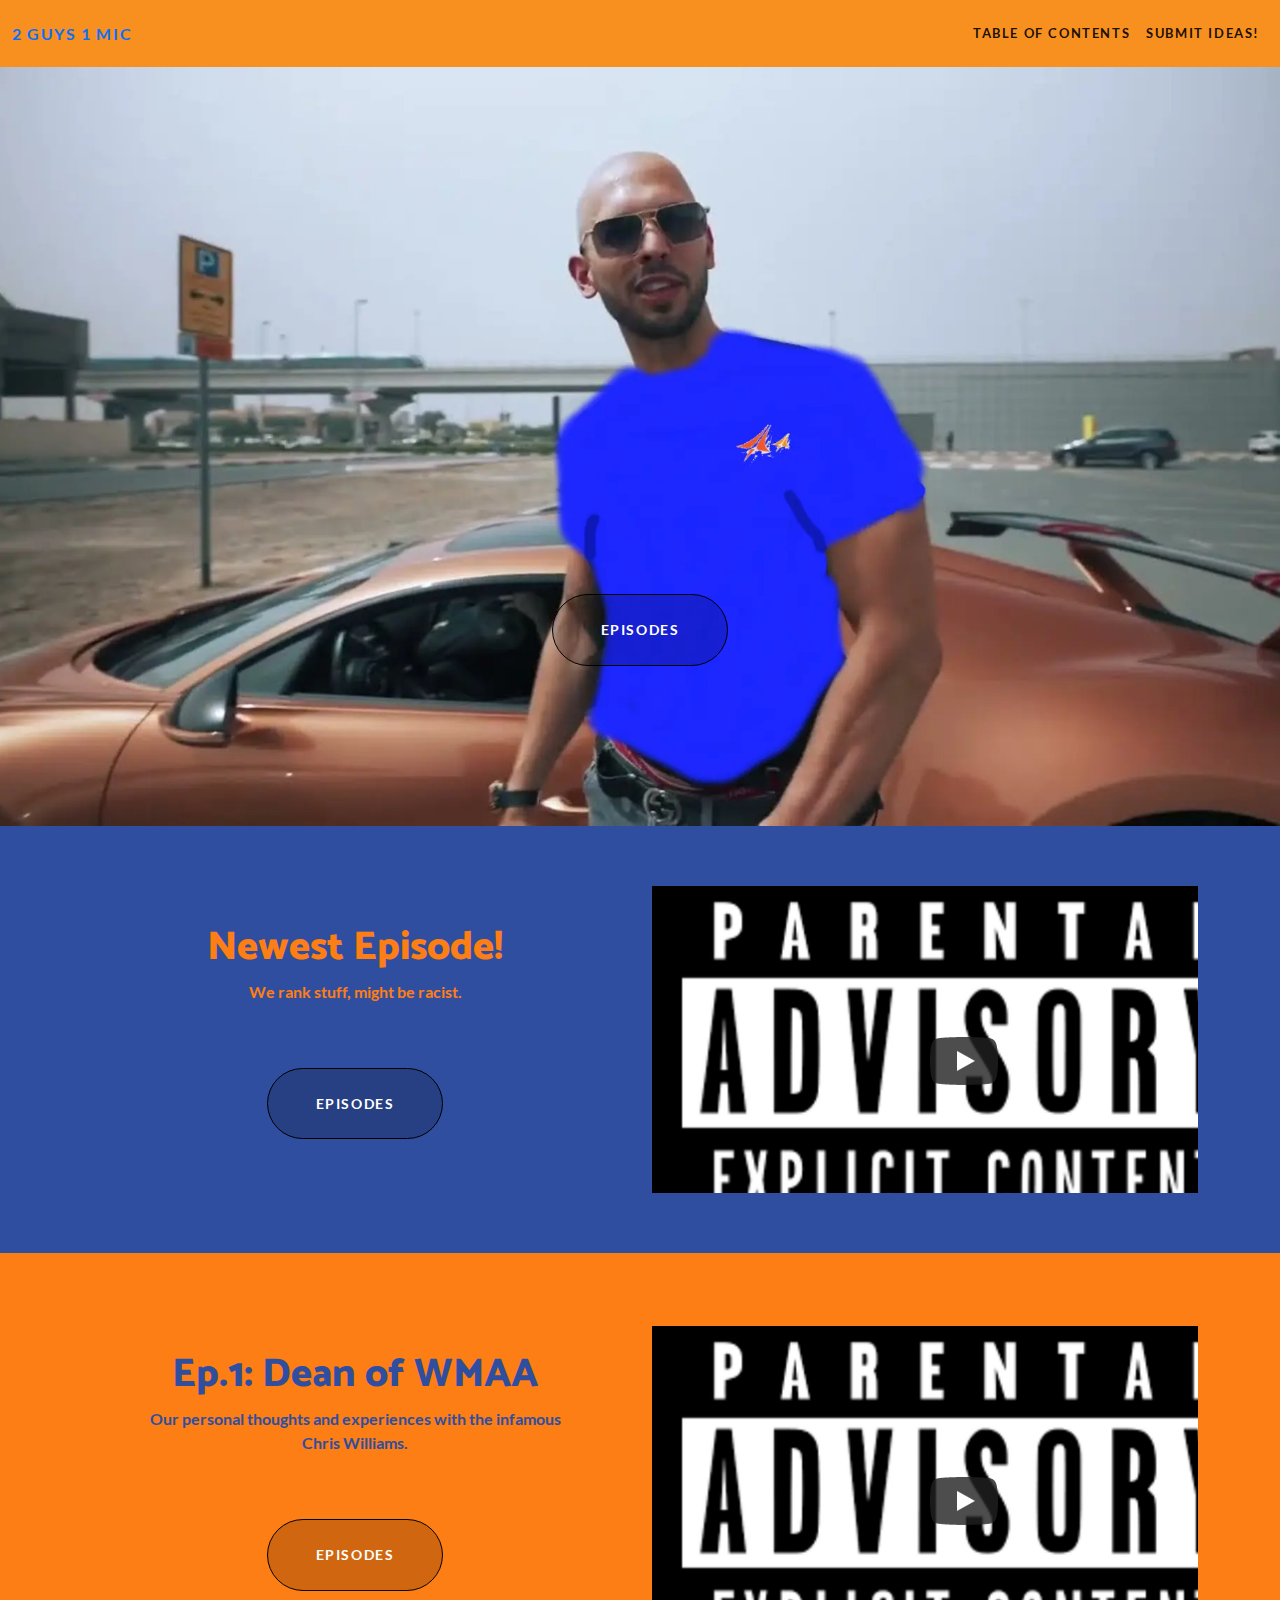
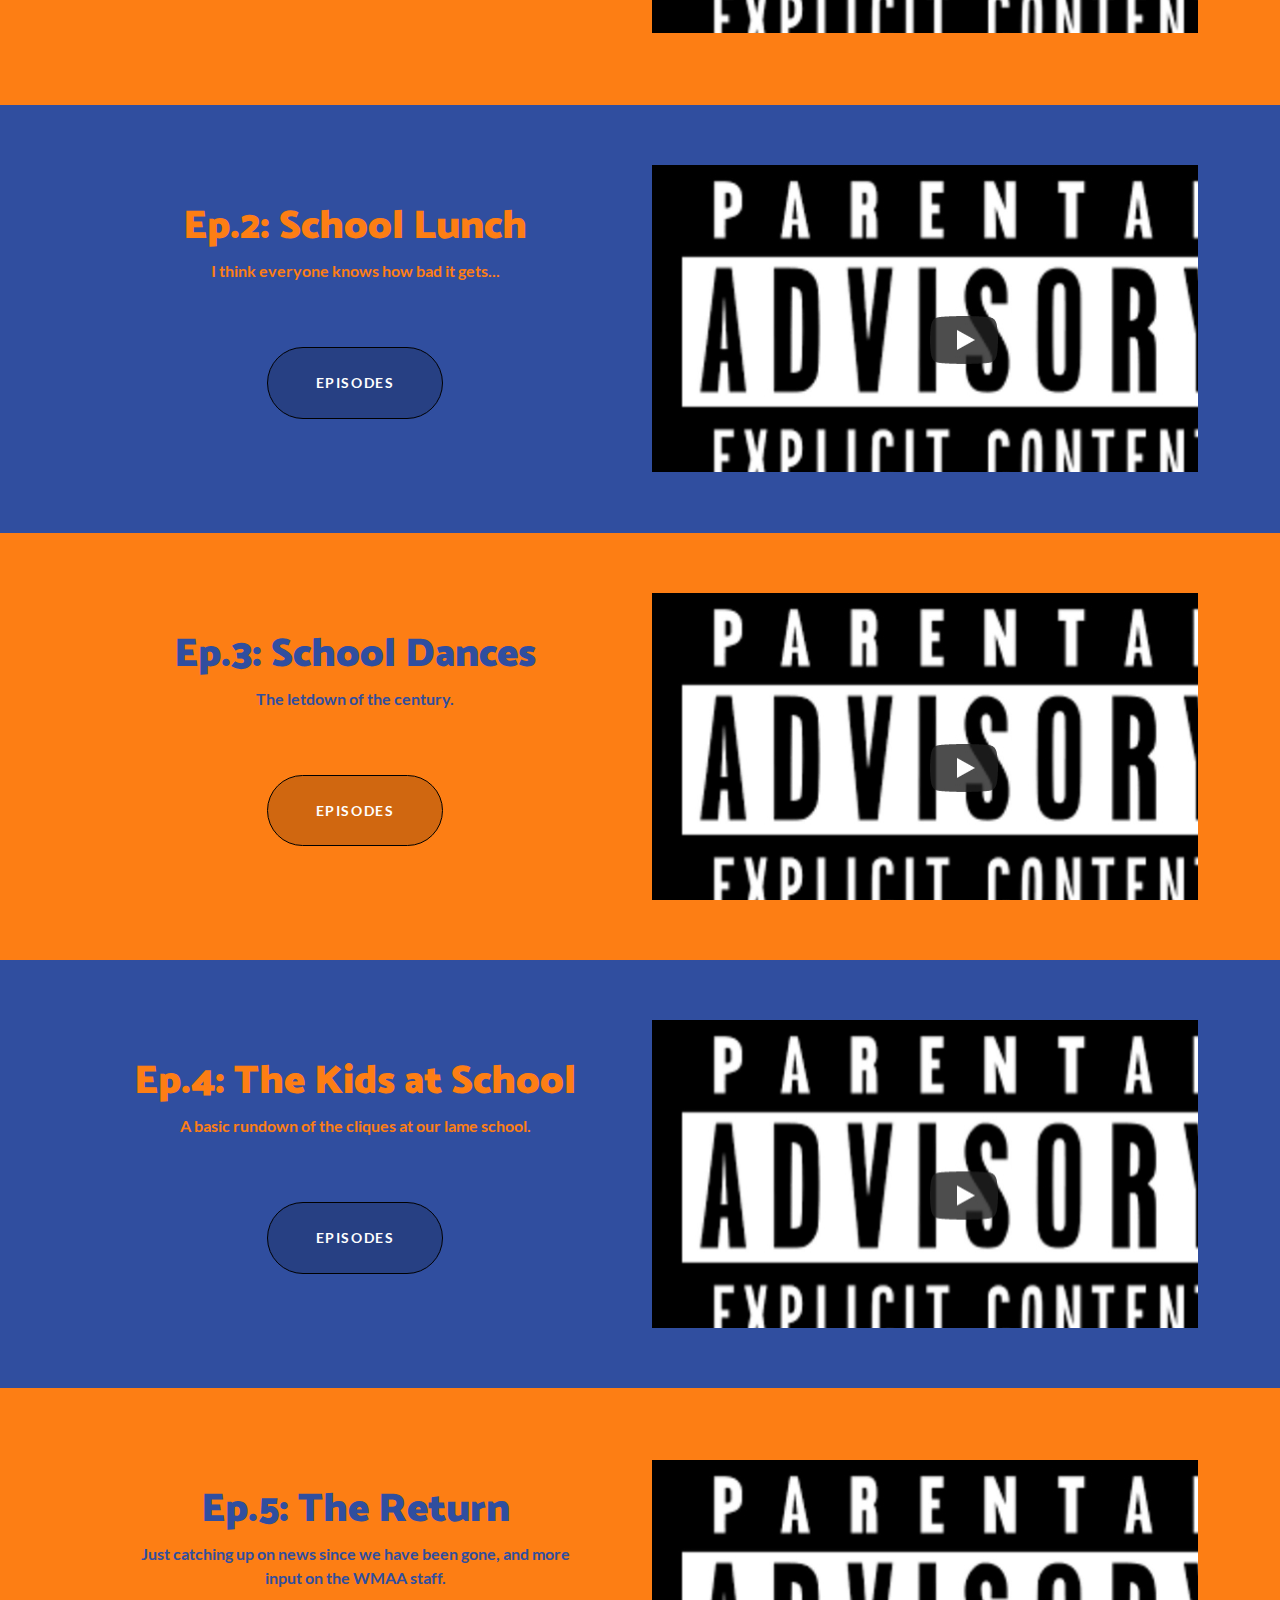
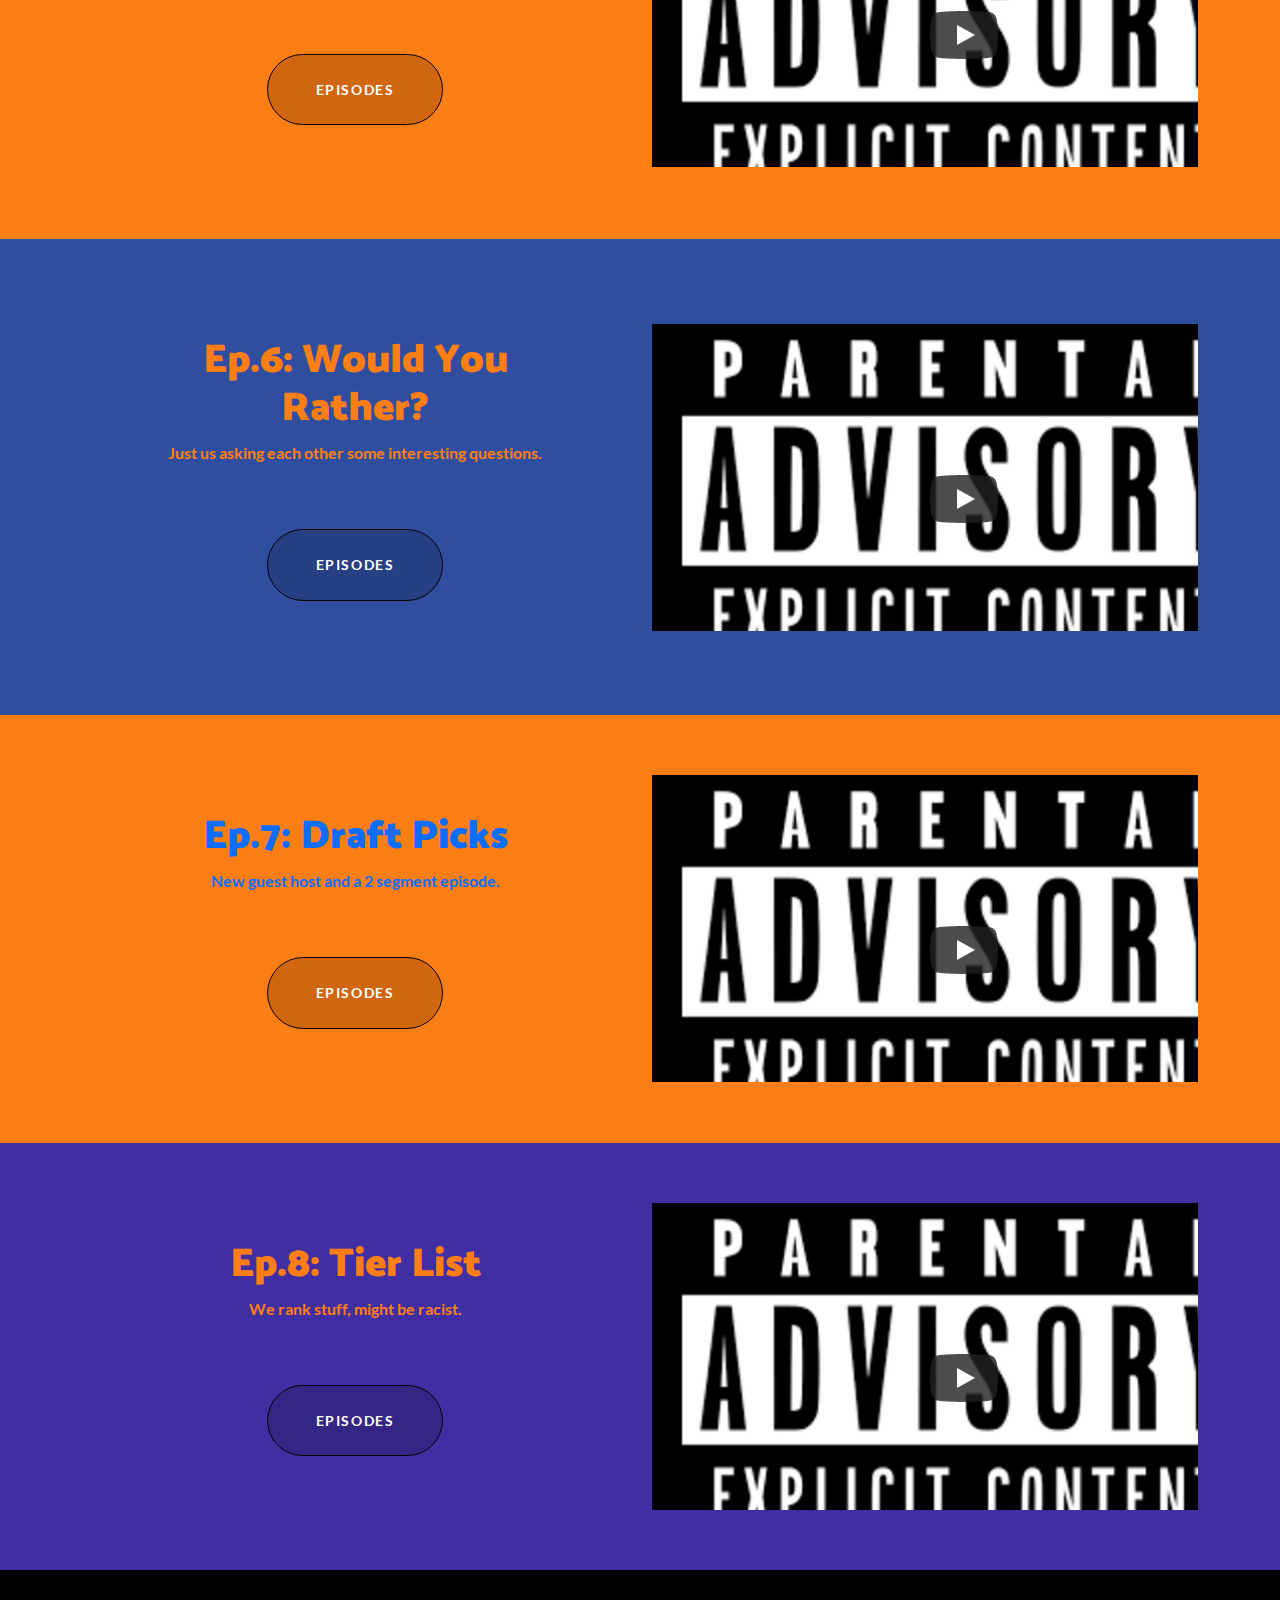
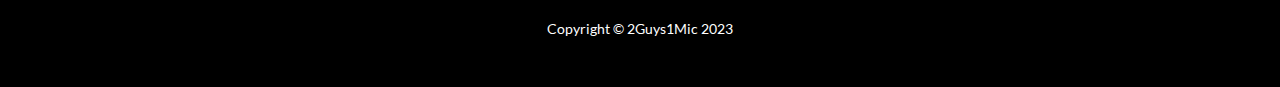
<file: index.html>
<!DOCTYPE html><html lang="en"><head><meta charset="utf-8"><meta name="viewport" content="width=device-width, initial-scale=1.0, shrink-to-fit=no"><title>Home - Brand</title><meta name="description" content="Are you supposed to be here?"><link rel="icon" type="image/png" sizes="282x179" href="assets/img/image.png"><link rel="icon" type="image/png" sizes="282x179" href="assets/img/image.png"><link rel="icon" type="image/png" sizes="282x179" href="assets/img/image.png"><link rel="icon" type="image/png" sizes="282x179" href="assets/img/image.png"><link rel="icon" type="image/png" sizes="282x179" href="assets/img/image.png"><link rel="stylesheet" href="assets/bootstrap/css/bootstrap.min.css"><link rel="stylesheet" href="assets/css/styles.min.css"></head><body><nav class="navbar navbar-light navbar-expand-sm sticky-top bg-secondary float-none visible navbar-custom" style="background: rgba(0,0,0,0);--bs-secondary: #f7901e;--bs-secondary-rgb: 247,144,30;--bs-primary: #0d2d6c;--bs-primary-rgb: 13,45,108;--bs-success: #f7901e;--bs-success-rgb: 247,144,30;--bs-warning: #f7901e;--bs-warning-rgb: 247,144,30;--bs-light: #f7901e;--bs-light-rgb: 247,144,30;--bs-danger: #0d2d6c;--bs-danger-rgb: 13,45,108;--bs-dark: #0d2d6c;--bs-dark-rgb: 13,45,108;--bs-body-bg: #0d2d6c;"><div class="container-fluid"><a class="navbar-brand" data-bss-hover-animate="pulse" href="index.html" style="color: var(--bs-blue);">2 Guys 1 Mic</a><section class="text-center py-4 py-xl-5 mb-xxl-0 pb-xxl-0 mt-md-0 mb-md-0 pb-md-0 pt-md-0 mb-xl-0 mt-xl-0 pt-xl-0 pb-xl-0 mb-sm-0 pb-sm-0 mt-sm-0 pt-sm-0 mt-0 pt-0 mb-0 pb-0" style="margin: 0;padding: 0;padding-top: -36;margin-top: -50px;margin-bottom: -40px;padding-bottom: 0px;"></section><button data-bs-toggle="collapse" class="navbar-toggler" data-bs-target="#navbarResponsive"><span class="visually-hidden">Toggle navigation</span><span class="navbar-toggler-icon" style="color: #cc1919;"></span></button><div class="collapse navbar-collapse" id="navbarResponsive"><ul class="navbar-nav ms-auto"><li class="nav-item"><a class="nav-link active" data-bss-hover-animate="pulse" href="Table-of-contents.html">Table of contents</a></li><li class="nav-item"><a class="nav-link active" data-bss-hover-animate="pulse" href="Ideas.html">submit ideas!</a></li></ul></div></div></nav><header class="text-center text-white masthead" style="background: url(&quot;assets/img/andrew%20tate%20wmaa%202.webp&quot;) center / cover;margin-top: 0px;padding-top: 479px;" data-bs-spy="scroll"><div class="masthead-content"><div class="container"><h1 class="masthead-heading mb-0"></h1><h2 class="masthead-subheading mb-0"></h2><a class="btn btn-secondary btn-xl rounded-pill mt-5" role="button" href="Table-of-contents.html" style="background: var(--bs-border-color-translucent);color: rgb(255,255,255);--bs-primary: #19811d;--bs-primary-rgb: 25,129,29;border-color: rgb(0,0,0);--bs-body-bg: var(--bs-purple);--bs-danger: #ff6a00;--bs-danger-rgb: 255,106,0;">Episodes</a></div></div></header><section></section><section style="background: #304e9f;border-style: none;padding-top: 50px;padding-bottom: 50px;"><div class="container"><div class="row align-items-center" style="border-style: none;border-color: rgba(33,37,41,0);"><div class="col-lg-6 order-lg-1"><div class="p-5"><h1 class="text-center" style="color: var(--bs-orange);">Newest Episode!</h1><p class="text-center visible" style="color: var(--bs-orange);font-weight: bold;">We rank stuff, might be racist.</p><p class="text-center visible" style="color: var(--bs-orange);font-weight: bold;"><a class="btn btn-secondary btn-xl rounded-pill mt-5" role="button" href="Table-of-contents.html" style="background: var(--bs-border-color-translucent);color: rgb(255,255,255);--bs-primary: #19811d;--bs-primary-rgb: 25,129,29;border-color: rgb(0,0,0);--bs-body-bg: var(--bs-purple);--bs-danger: #ff6a00;--bs-danger-rgb: 255,106,0;">Episodes</a></p><p class="text-center visible" style="color: var(--bs-orange);font-weight: bold;"></p><p class="text-center visible" style="color: var(--bs-orange);font-weight: bold;"></p></div></div><div class="col-lg-6 order-lg-2"><div class="ratio ratio-16x9 bg-dark border-0 shadow-none" style="background: url(&quot;assets/img/yes.jpg&quot;), rgba(0,0,0,0);"><iframe src="https://www.youtube-nocookie.com/embed/gmaGa-KRqRM" allowfullscreen=""></iframe></div></div></div></div></section><section style="background: var(--bs-orange);border-style: none;padding-top: 50px;padding-bottom: 50px;"><div class="container"><div class="row align-items-center" style="border-style: none;border-color: rgba(33,37,41,0);"><div class="col-lg-6 order-lg-1"><div class="p-5"><h1 class="text-center" style="color: #304e9f;">Ep.1: Dean of WMAA</h1><p class="text-center visible" style="color: #304e9f;font-weight: bold;">Our personal thoughts and experiences with the infamous Chris Williams.</p><p class="text-center visible" style="color: var(--bs-orange);font-weight: bold;"><a class="btn btn-secondary btn-xl rounded-pill mt-5" role="button" href="Table-of-contents.html" style="background: var(--bs-border-color-translucent);color: rgb(255,255,255);--bs-primary: #19811d;--bs-primary-rgb: 25,129,29;border-color: rgb(0,0,0);--bs-body-bg: var(--bs-purple);--bs-danger: #ff6a00;--bs-danger-rgb: 255,106,0;">Episodes</a></p><p class="text-center visible" style="color: var(--bs-orange);font-weight: bold;"></p><p class="text-center visible" style="color: var(--bs-orange);font-weight: bold;"></p></div></div><div class="col-lg-6 order-lg-2"><div class="ratio ratio-16x9" style="background: url(&quot;assets/img/yes.jpg&quot;), rgba(0,0,0,0);"><iframe src="https://www.youtube-nocookie.com/embed/tnpHGtGkggQ" allowfullscreen=""></iframe></div></div></div></div></section><section style="background: #304e9f;border-style: none;padding-bottom: 50px;padding-top: 50px;"><div class="container"><div class="row align-items-center" style="border-style: none;border-color: rgba(33,37,41,0);"><div class="col-lg-6 order-lg-1"><div class="p-5"><h1 class="text-center" style="color: var(--bs-orange);"><strong>Ep.2: School Lunch</strong></h1><p class="text-center visible" style="color: var(--bs-orange);font-weight: bold;">I think everyone knows how bad it gets...</p><p class="text-center visible" style="color: var(--bs-orange);font-weight: bold;"><a class="btn btn-secondary btn-xl rounded-pill mt-5" role="button" href="Table-of-contents.html" style="background: var(--bs-border-color-translucent);color: rgb(255,255,255);--bs-primary: #19811d;--bs-primary-rgb: 25,129,29;border-color: rgb(0,0,0);--bs-body-bg: var(--bs-purple);--bs-danger: #ff6a00;--bs-danger-rgb: 255,106,0;">Episodes</a></p><p class="text-center visible" style="color: var(--bs-orange);font-weight: bold;"></p><p class="text-center visible" style="color: var(--bs-orange);font-weight: bold;"></p></div></div><div class="col-lg-6 order-lg-2"><div class="ratio ratio-16x9" style="background: url(&quot;assets/img/yes.jpg&quot;), #000000;"><iframe src="https://www.youtube-nocookie.com/embed/M8qub0cf2Y8" allowfullscreen=""></iframe></div></div></div></div></section><section style="background: var(--bs-orange);border-style: none;padding-top: 50px;padding-bottom: 50px;"><div class="container"><div class="row align-items-center" style="border-style: none;border-color: rgba(33,37,41,0);"><div class="col-lg-6 order-lg-1"><div class="p-5"><h1 class="text-center" style="color: #304e9f;"><strong>Ep.3: School Dances</strong></h1><p class="text-center visible" style="color: #304e9f;font-weight: bold;">The letdown of the century.</p><p class="text-center visible" style="color: var(--bs-orange);font-weight: bold;"><a class="btn btn-secondary btn-xl rounded-pill mt-5" role="button" href="Table-of-contents.html" style="background: var(--bs-border-color-translucent);color: rgb(255,255,255);--bs-primary: #19811d;--bs-primary-rgb: 25,129,29;border-color: rgb(0,0,0);--bs-body-bg: var(--bs-purple);--bs-danger: #ff6a00;--bs-danger-rgb: 255,106,0;">Episodes</a></p><p class="text-center visible" style="color: var(--bs-orange);font-weight: bold;"></p><p class="text-center visible" style="color: var(--bs-orange);font-weight: bold;"></p></div></div><div class="col-lg-6 order-lg-2"><div class="ratio ratio-16x9" style="background: url(&quot;assets/img/yes.jpg&quot;), rgba(0,0,0,0);"><iframe src="https://www.youtube-nocookie.com/embed/1yNs-QGu_Ko" allowfullscreen=""></iframe></div></div></div></div></section><section style="background: #304e9f;border-style: none;padding-top: 50px;padding-bottom: 50px;"><div class="container"><div class="row align-items-center" style="border-style: none;border-color: rgba(33,37,41,0);"><div class="col-lg-6 order-lg-1"><div class="p-5"><h1 class="text-center" style="color: var(--bs-orange);"><strong>Ep.4: The Kids at School</strong></h1><p class="text-center visible" style="color: var(--bs-orange);font-weight: bold;">A basic rundown of the cliques at our lame school.</p><p class="text-center visible" style="color: var(--bs-orange);font-weight: bold;"><a class="btn btn-secondary btn-xl rounded-pill mt-5" role="button" href="Table-of-contents.html" style="background: var(--bs-border-color-translucent);color: rgb(255,255,255);--bs-primary: #19811d;--bs-primary-rgb: 25,129,29;border-color: rgb(0,0,0);--bs-body-bg: var(--bs-purple);--bs-danger: #ff6a00;--bs-danger-rgb: 255,106,0;">Episodes</a></p><p class="text-center visible" style="color: var(--bs-orange);font-weight: bold;"></p><p class="text-center visible" style="color: var(--bs-orange);font-weight: bold;"></p></div></div><div class="col-lg-6 order-lg-2"><div class="ratio ratio-16x9" style="background: url(&quot;assets/img/yes.jpg&quot;), rgba(0,0,0,0);"><iframe src="https://www.youtube-nocookie.com/embed/NpIW9g4iDA4" allowfullscreen=""></iframe></div></div></div></div></section><section style="background: var(--bs-orange);border-style: none;padding-top: 50px;padding-bottom: 50px;"><div class="container"><div class="row align-items-center" style="border-style: none;border-color: rgba(33,37,41,0);"><div class="col-lg-6 order-lg-1"><div class="p-5"><h1 class="text-center" style="color: #304e9f;"><strong>Ep.5: The Return</strong></h1><p class="text-center visible" style="color: #304e9f;font-weight: bold;">Just catching up on news since we have been gone, and more input on the WMAA staff.</p><p class="text-center visible" style="color: var(--bs-orange);font-weight: bold;"><a class="btn btn-secondary btn-xl rounded-pill mt-5" role="button" href="Table-of-contents.html" style="background: var(--bs-border-color-translucent);color: rgb(255,255,255);--bs-primary: #19811d;--bs-primary-rgb: 25,129,29;border-color: rgb(0,0,0);--bs-body-bg: var(--bs-purple);--bs-danger: #ff6a00;--bs-danger-rgb: 255,106,0;">Episodes</a></p><p class="text-center visible" style="color: var(--bs-orange);font-weight: bold;"></p><p class="text-center visible" style="color: var(--bs-orange);font-weight: bold;"></p></div></div><div class="col-lg-6 order-lg-2"><div class="ratio ratio-16x9" style="background: url(&quot;assets/img/yes.jpg&quot;), rgba(0,0,0,0);"><iframe src="https://www.youtube-nocookie.com/embed/FKAup-TpSDs" allowfullscreen=""></iframe></div></div></div></div></section><section style="background: #304e9f;border-style: none;color: var(--bs-blue);padding-top: 50px;padding-bottom: 50px;"><div class="container"><div class="row align-items-center" style="border-style: none;border-color: rgba(33,37,41,0);"><div class="col-lg-6 order-lg-1"><div class="p-5"><h1 class="text-center" style="color: var(--bs-orange);"><strong>Ep.6: Would You Rather?</strong></h1><p class="text-center visible" style="color: var(--bs-orange);font-weight: bold;">Just us asking each other some interesting questions.</p><p class="text-center visible" style="color: var(--bs-orange);font-weight: bold;"><a class="btn btn-secondary btn-xl rounded-pill mt-5" role="button" href="Table-of-contents.html" style="background: var(--bs-border-color-translucent);color: rgb(255,255,255);--bs-primary: #19811d;--bs-primary-rgb: 25,129,29;border-color: rgb(0,0,0);--bs-body-bg: var(--bs-purple);--bs-danger: #ff6a00;--bs-danger-rgb: 255,106,0;">Episodes</a></p><p class="text-center visible" style="color: var(--bs-orange);font-weight: bold;"></p><p class="text-center visible" style="color: var(--bs-orange);font-weight: bold;"></p></div></div><div class="col-lg-6 order-lg-2"><div class="ratio ratio-16x9" style="background: url(&quot;assets/img/yes.jpg&quot;), rgba(0,0,0,0);"><iframe src="https://www.youtube-nocookie.com/embed/Pw7tAkRMwrk" allowfullscreen=""></iframe></div></div></div></div></section><section style="background: var(--bs-orange);border-style: none;color: var(--bs-orange);padding-top: 50px;padding-bottom: 50px;"><div class="container"><div class="row align-items-center" style="border-style: none;border-color: rgba(33,37,41,0);"><div class="col-lg-6 order-lg-1"><div class="p-5"><h1 class="text-center" style="color: var(--bs-blue);"><strong>Ep.7: Draft Picks</strong></h1><p class="text-center visible" style="color: var(--bs-blue);font-weight: bold;">New guest host and a 2 segment episode.</p><p class="text-center visible" style="color: var(--bs-blue);font-weight: bold;"><a class="btn btn-secondary btn-xl rounded-pill mt-5" role="button" href="Table-of-contents.html" style="background: var(--bs-border-color-translucent);color: rgb(255,255,255);--bs-primary: #19811d;--bs-primary-rgb: 25,129,29;border-color: rgb(0,0,0);--bs-body-bg: var(--bs-purple);--bs-danger: #ff6a00;--bs-danger-rgb: 255,106,0;">Episodes</a></p><p class="text-center visible" style="color: var(--bs-orange);font-weight: bold;"></p><p class="text-center visible" style="color: var(--bs-orange);font-weight: bold;"></p></div></div><div class="col-lg-6 order-lg-2"><div class="ratio ratio-16x9" style="background: url(&quot;assets/img/yes.jpg&quot;), rgba(0,0,0,0);"><iframe src="https://www.youtube.com/embed/EVj41edpJ70" allowfullscreen=""></iframe></div></div></div></div></section><section style="background: #402fa2;border-style: none;color: #402fa2;padding-top: 50px;padding-bottom: 50px;"><div class="container"><div class="row align-items-center" style="border-style: none;border-color: rgba(33,37,41,0);"><div class="col-lg-6 order-lg-1"><div class="p-5"><h1 class="text-center" style="color: var(--bs-orange);"><strong>Ep.8: Tier List</strong></h1><p class="text-center visible" style="color: var(--bs-orange);font-weight: bold;">We rank stuff, might be racist.</p><p class="text-center visible" style="color: var(--bs-blue);font-weight: bold;"><a class="btn btn-secondary btn-xl rounded-pill mt-5" role="button" href="Table-of-contents.html" style="background: var(--bs-border-color-translucent);color: rgb(255,255,255);--bs-primary: #19811d;--bs-primary-rgb: 25,129,29;border-color: rgb(0,0,0);--bs-body-bg: var(--bs-purple);--bs-danger: #ff6a00;--bs-danger-rgb: 255,106,0;">Episodes</a></p><p class="text-center visible" style="color: var(--bs-orange);font-weight: bold;"></p><p class="text-center visible" style="color: var(--bs-orange);font-weight: bold;"></p></div></div><div class="col-lg-6 order-lg-2"><div class="ratio ratio-16x9" style="background: url(&quot;assets/img/yes.jpg&quot;), rgba(0,0,0,0);"><iframe src="https://www.youtube-nocookie.com/embed/gmaGa-KRqRM" allowfullscreen=""></iframe></div></div></div></div></section><footer class="py-5 bg-black"><!--Comment--><div class="container"><p class="text-center text-white m-0 small">Copyright&nbsp;© 2Guys1Mic 2023</p></div></footer><script src="assets/bootstrap/js/bootstrap.min.js"></script><script src="assets/js/script.min.js"></script></body></html>
</file>
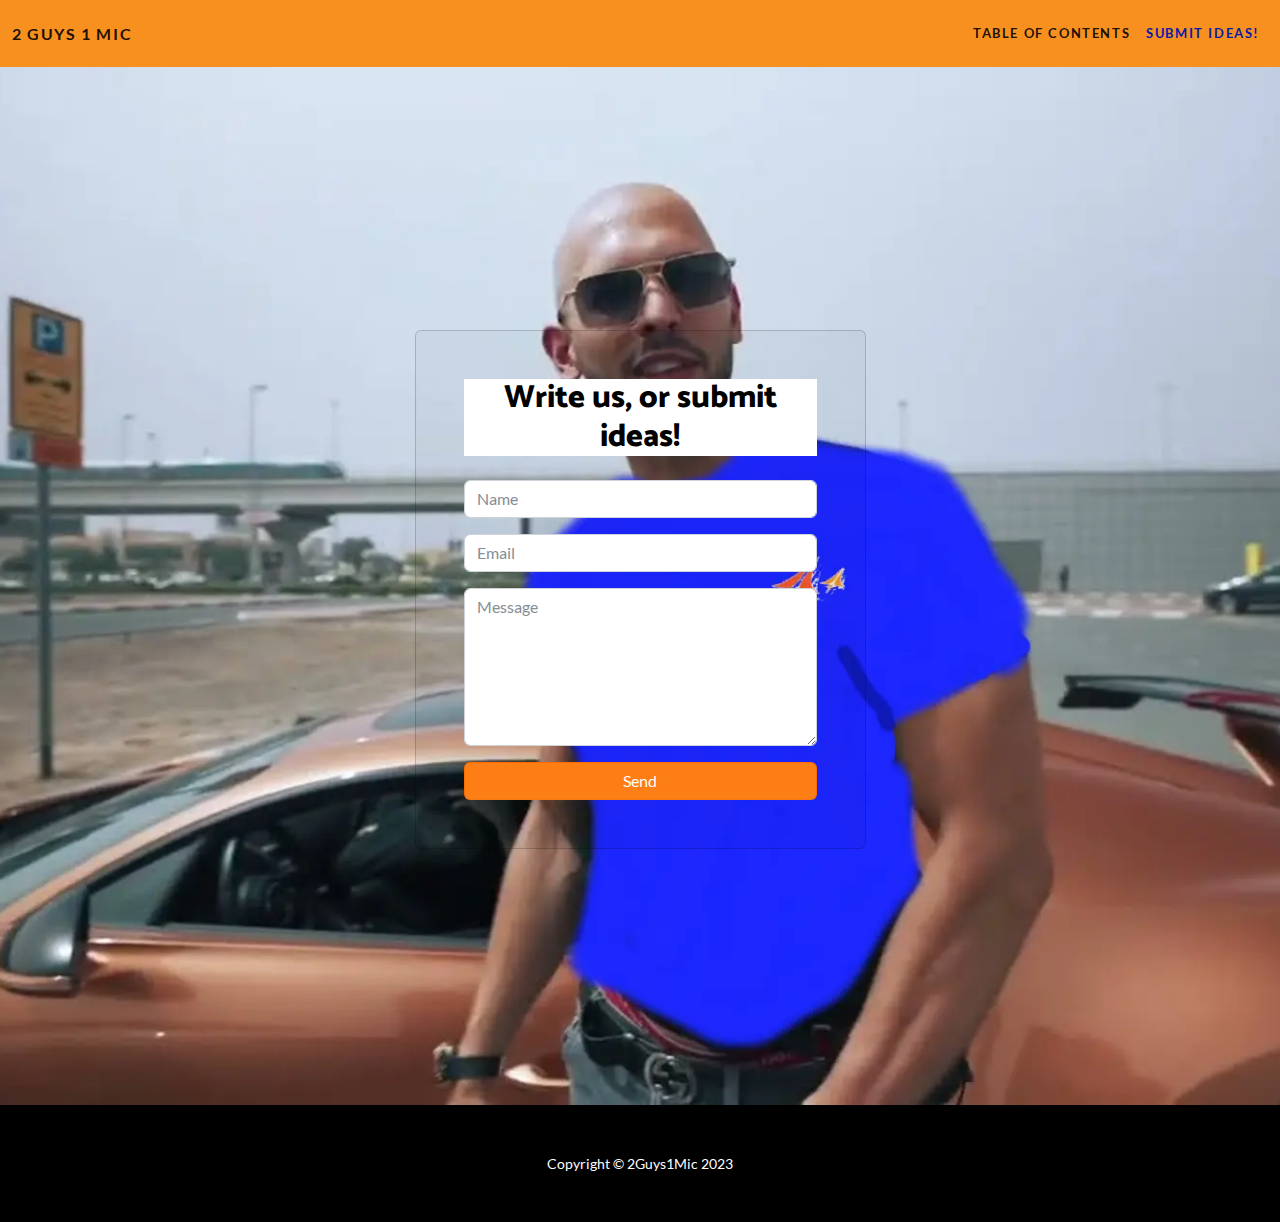
<file: Ideas.html>
<!DOCTYPE html><html lang="en"><head><meta charset="utf-8"><meta name="viewport" content="width=device-width, initial-scale=1.0, shrink-to-fit=no"><title>Home - Brand</title><meta name="description" content="Are you supposed to be here?"><link rel="icon" type="image/png" sizes="282x179" href="assets/img/image.png"><link rel="icon" type="image/png" sizes="282x179" href="assets/img/image.png"><link rel="icon" type="image/png" sizes="282x179" href="assets/img/image.png"><link rel="icon" type="image/png" sizes="282x179" href="assets/img/image.png"><link rel="icon" type="image/png" sizes="282x179" href="assets/img/image.png"><link rel="stylesheet" href="assets/bootstrap/css/bootstrap.min.css"><link rel="stylesheet" href="assets/css/styles.min.css"></head><body><nav class="navbar navbar-light navbar-expand-sm sticky-top bg-secondary float-none visible navbar-custom" style="background: rgba(0,0,0,0);--bs-secondary: #f7901e;--bs-secondary-rgb: 247,144,30;--bs-primary: #0d2d6c;--bs-primary-rgb: 13,45,108;--bs-success: #f7901e;--bs-success-rgb: 247,144,30;--bs-warning: #f7901e;--bs-warning-rgb: 247,144,30;--bs-light: #f7901e;--bs-light-rgb: 247,144,30;--bs-danger: #0d2d6c;--bs-danger-rgb: 13,45,108;--bs-dark: #0d2d6c;--bs-dark-rgb: 13,45,108;--bs-body-bg: #0d2d6c;color: var(--bs-primary);"><div class="container-fluid"><a class="navbar-brand" data-bss-hover-animate="pulse" href="index.html">2 Guys 1 Mic</a><button data-bs-toggle="collapse" class="navbar-toggler" data-bs-target="#navbarResponsive"><span class="visually-hidden">Toggle navigation</span><span class="navbar-toggler-icon" style="color: #cc1919;"></span></button><div class="collapse navbar-collapse" id="navbarResponsive"><ul class="navbar-nav ms-auto"><li class="nav-item"><a class="nav-link active" data-bss-hover-animate="pulse" href="Table-of-contents.html">Table of contents</a></li><li class="nav-item"><a class="nav-link active visible" data-bss-hover-animate="pulse" href="Ideas.html" style="color: rgb(10,26,171);">submit ideas!</a></li></ul></div></div></nav><header class="text-center text-white masthead" style="background: url(&quot;assets/img/andrew%20tate%20wmaa%202.webp&quot;) center / cover;" data-bs-spy="scroll"><div class="masthead-content"><div class="container"><h1 class="masthead-heading mb-0"></h1><h2 class="masthead-subheading mb-0"></h2></div></div><section class="py-4 py-xl-5"><div class="container"><div class="row d-flex justify-content-center"><div class="col-md-8 col-lg-6 col-xl-5 col-xxl-4"><div class="card mb-5" style="background: var(--bs-card-cap-bg);"><div class="card-body p-sm-5" style="background: rgba(255,255,255,0);color: rgb(0,0,0);"><h2 class="text-center mb-4" style="color: rgb(0,0,0);background: #ffffff;">Write us, or submit ideas!</h2><form data-bss-recipient="5171594c65f076cf56a4b81bfafcd492"><div class="mb-3"><input class="form-control" type="text" id="name-2" name="name" placeholder="Name"></div><div class="mb-3"><input class="form-control" type="email" id="email-2" name="email" placeholder="Email"></div><div class="mb-3"><textarea class="form-control" id="message-2" name="message" rows="6" placeholder="Message"></textarea></div><div><button class="btn btn-secondary d-block w-100" data-bss-hover-animate="rubberBand" type="submit" style="background: var(--bs-orange);border-bottom-color: var(--bs-card-cap-bg);">Send </button></div></form></div></div></div></div></div></section></header><section></section><footer class="py-5 bg-black"><!--Comment--><div class="container"><p class="text-center text-white m-0 small">Copyright&nbsp;© 2Guys1Mic 2023</p></div></footer><script src="assets/bootstrap/js/bootstrap.min.js"></script><script src="assets/js/script.min.js"></script><script src="assets/js/smart-forms.min.min.js"></script></body></html>
</file>
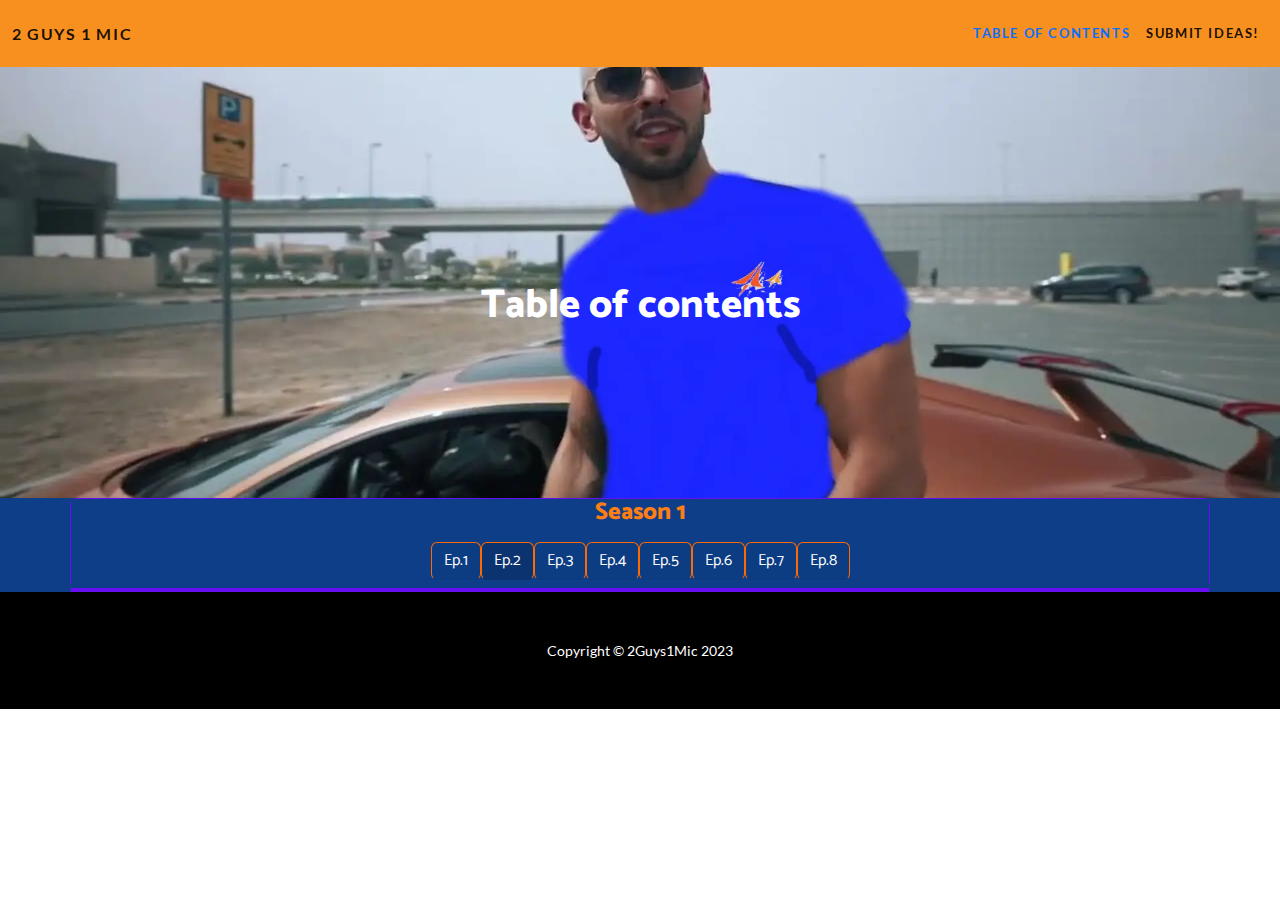
<file: Table-of-contents.html>
<!DOCTYPE html><html lang="en"><head><meta charset="utf-8"><meta name="viewport" content="width=device-width, initial-scale=1.0, shrink-to-fit=no"><title>Home - Brand</title><meta name="description" content="Are you supposed to be here?"><link rel="icon" type="image/png" sizes="282x179" href="assets/img/image.png"><link rel="icon" type="image/png" sizes="282x179" href="assets/img/image.png"><link rel="icon" type="image/png" sizes="282x179" href="assets/img/image.png"><link rel="icon" type="image/png" sizes="282x179" href="assets/img/image.png"><link rel="icon" type="image/png" sizes="282x179" href="assets/img/image.png"><link rel="stylesheet" href="assets/bootstrap/css/bootstrap.min.css"><link rel="stylesheet" href="assets/css/styles.min.css"></head><body><nav class="navbar navbar-light navbar-expand-sm sticky-top bg-secondary float-none visible navbar-custom" style="background: rgba(0,0,0,0);--bs-secondary: #f7901e;--bs-secondary-rgb: 247,144,30;--bs-primary: #0d2d6c;--bs-primary-rgb: 13,45,108;--bs-success: #f7901e;--bs-success-rgb: 247,144,30;--bs-warning: #f7901e;--bs-warning-rgb: 247,144,30;--bs-light: #f7901e;--bs-light-rgb: 247,144,30;--bs-danger: #0d2d6c;--bs-danger-rgb: 13,45,108;--bs-dark: #0d2d6c;--bs-dark-rgb: 13,45,108;--bs-body-bg: #0d2d6c;"><div class="container-fluid"><a class="navbar-brand" data-bss-hover-animate="pulse" href="index.html">2 Guys 1 Mic</a><button data-bs-toggle="collapse" class="navbar-toggler" data-bs-target="#navbarResponsive"><span class="visually-hidden">Toggle navigation</span><span class="navbar-toggler-icon" data-bss-hover-animate="bounce" style="color: #cc1919;"></span></button><div class="collapse navbar-collapse" id="navbarResponsive"><ul class="navbar-nav ms-auto"><li class="nav-item"><a class="nav-link active" data-bss-hover-animate="pulse" href="Table-of-contents.html" style="color: var(--bs-blue);">Table of contents</a></li><li class="nav-item"><a class="nav-link active" data-bss-hover-animate="pulse" href="Ideas.html">submit ideas!</a></li></ul></div></div></nav><header class="text-center text-white masthead" style="background: url(&quot;assets/img/andrew%20tate%20wmaa%202.webp&quot;) center / cover;" data-bs-spy="scroll"><div class="masthead-content"><div class="container"><h1 class="masthead-heading mb-0"></h1><h2 class="masthead-subheading mb-0"></h2></div></div><h1>Table of contents</h1></header><section></section><section style="background: #0d3e87;color: #0d3e87;padding-left: 0px;border-style: none;border-color: #0d3e87;"><div class="container"><div class="row align-items-center"><div class="col" style="border-color: #0d3e87;background: #0d3e87;padding-left: 0px;padding-right: 0px;"><div class="card" style="border-color: var(--bs-indigo);background: #0d3e87;"><div class="card-body" style="background: #0d3e87;color: rgb(10, 53, 116);border-color: #0d3e87;opacity: 1;padding-right: 0px;padding-left: 0px;padding-top: 0px;margin-bottom: -1px;padding-bottom: 0px;"><h4 class="text-center card-title" style="background: #0d3e87;color: var(--bs-orange);border-color: #0d3e87;">Season 1</h4><h1 class="text-center"></h1><h1 style="text-align: center;"><a class="btn btn-secondary" role="button" data-bss-hover-animate="pulse" style="background: var(--bs-card-cap-bg);border-bottom-color: var(--bs-card-cap-bg);color: rgb(255,255,255);" href="https://youtu.be/tnpHGtGkggQ">Ep.1</a><a class="btn btn-secondary" role="button" data-bss-hover-animate="pulse" style="background: var(--bs-border-color-translucent);border-bottom-color: var(--bs-card-cap-bg);" href="https://youtu.be/M8qub0cf2Y8">Ep.2</a><a class="btn btn-secondary" role="button" data-bss-hover-animate="pulse" style="background: var(--bs-card-cap-bg);border-bottom-color: var(--bs-card-cap-bg);" href="https://youtu.be/1yNs-QGu_Ko">Ep.3</a><a class="btn btn-secondary" role="button" data-bss-hover-animate="pulse" style="background: var(--bs-card-cap-bg);border-bottom-color: var(--bs-card-cap-bg);" href="https://youtu.be/NpIW9g4iDA4">Ep.4</a><a class="btn btn-secondary" role="button" data-bss-hover-animate="pulse" style="background: var(--bs-card-cap-bg);border-bottom-color: var(--bs-card-cap-bg);" href="https://youtu.be/FKAup-TpSDs">Ep.5</a><a class="btn btn-secondary" role="button" data-bss-hover-animate="pulse" style="background: var(--bs-card-cap-bg);border-bottom-color: var(--bs-card-cap-bg);" href="https://youtu.be/Pw7tAkRMwrk">Ep.6</a><a class="btn btn-secondary" role="button" data-bss-hover-animate="pulse" style="background: var(--bs-card-cap-bg);border-bottom-color: var(--bs-card-cap-bg);" href="https://youtu.be/EVj41edpJ70">Ep.7</a><a class="btn btn-secondary" role="button" data-bss-hover-animate="pulse" style="background: var(--bs-card-cap-bg);border-bottom-color: var(--bs-card-cap-bg);" href="https://youtu.be/gmaGa-KRqRM">Ep.8</a></h1><h4 class="text-center card-title" style="background: #0d3e87;color: var(--bs-orange);border-color: #0d3e87;"></h4><h6 class="text-muted card-subtitle mb-2"></h6></div></div></div></div></div></section><section style="background: #0d3e87;color: #0d3e87;padding-left: 0px;border-style: none;border-color: #0d3e87;"><div class="container"><div class="row align-items-center"><div class="col" style="border-color: #0d3e87;background: #0d3e87;padding-left: 0px;padding-right: 0px;"><div class="card" style="border-color: var(--bs-indigo);background: #0d3e87;"></div></div></div></div></section><section style="background: #0d3e87;color: #0d3e87;padding-left: 0px;border-style: none;border-color: #0d3e87;"><div class="container"><div class="row align-items-center"><div class="col" style="border-color: #0d3e87;background: #0d3e87;padding-left: 0px;padding-right: 0px;"><div class="card" style="border-color: var(--bs-indigo);background: #0d3e87;"></div></div></div></div></section><section></section><footer class="py-5 bg-black"><!--Comment--><div class="container"><p class="text-center text-white m-0 small">Copyright&nbsp;© 2Guys1Mic 2023</p></div></footer><script src="assets/bootstrap/js/bootstrap.min.js"></script><script src="assets/js/script.min.js"></script></body></html>
</file>
<file: assets/css/styles.min.css>
@font-face{font-family:Catamaran;src:url(../../assets/fonts/o-0IIpQoyXQa2RxT7-5r8zRAW_0.woff2) format('woff2');font-weight:100;font-style:normal;font-display:swap;unicode-range:U+0964-0965,U+0B82-0BFA,U+200C-200D,U+20B9,U+25CC}@font-face{font-family:Catamaran;src:url(../../assets/fonts/o-0IIpQoyXQa2RxT7-5r6zRAW_0.woff2) format('woff2');font-weight:100;font-style:normal;font-display:swap;unicode-range:U+0100-024F,U+0259,U+1E00-1EFF,U+2020,U+20A0-20AB,U+20AD-20CF,U+2113,U+2C60-2C7F,U+A720-A7FF}@font-face{font-family:Catamaran;src:url(../../assets/fonts/o-0IIpQoyXQa2RxT7-5r5TRA.woff2) format('woff2');font-weight:100;font-style:normal;font-display:swap;unicode-range:U+0000-00FF,U+0131,U+0152-0153,U+02BB-02BC,U+02C6,U+02DA,U+02DC,U+2000-206F,U+2074,U+20AC,U+2122,U+2191,U+2193,U+2212,U+2215,U+FEFF,U+FFFD}@font-face{font-family:Catamaran;src:url(../../assets/fonts/o-0IIpQoyXQa2RxT7-5r8zRAW_0.woff2) format('woff2');font-weight:200;font-style:normal;font-display:swap;unicode-range:U+0964-0965,U+0B82-0BFA,U+200C-200D,U+20B9,U+25CC}@font-face{font-family:Catamaran;src:url(../../assets/fonts/o-0IIpQoyXQa2RxT7-5r6zRAW_0.woff2) format('woff2');font-weight:200;font-style:normal;font-display:swap;unicode-range:U+0100-024F,U+0259,U+1E00-1EFF,U+2020,U+20A0-20AB,U+20AD-20CF,U+2113,U+2C60-2C7F,U+A720-A7FF}@font-face{font-family:Catamaran;src:url(../../assets/fonts/o-0IIpQoyXQa2RxT7-5r5TRA.woff2) format('woff2');font-weight:200;font-style:normal;font-display:swap;unicode-range:U+0000-00FF,U+0131,U+0152-0153,U+02BB-02BC,U+02C6,U+02DA,U+02DC,U+2000-206F,U+2074,U+20AC,U+2122,U+2191,U+2193,U+2212,U+2215,U+FEFF,U+FFFD}@font-face{font-family:Catamaran;src:url(../../assets/fonts/o-0IIpQoyXQa2RxT7-5r8zRAW_0.woff2) format('woff2');font-weight:300;font-style:normal;font-display:swap;unicode-range:U+0964-0965,U+0B82-0BFA,U+200C-200D,U+20B9,U+25CC}@font-face{font-family:Catamaran;src:url(../../assets/fonts/o-0IIpQoyXQa2RxT7-5r6zRAW_0.woff2) format('woff2');font-weight:300;font-style:normal;font-display:swap;unicode-range:U+0100-024F,U+0259,U+1E00-1EFF,U+2020,U+20A0-20AB,U+20AD-20CF,U+2113,U+2C60-2C7F,U+A720-A7FF}@font-face{font-family:Catamaran;src:url(../../assets/fonts/o-0IIpQoyXQa2RxT7-5r5TRA.woff2) format('woff2');font-weight:300;font-style:normal;font-display:swap;unicode-range:U+0000-00FF,U+0131,U+0152-0153,U+02BB-02BC,U+02C6,U+02DA,U+02DC,U+2000-206F,U+2074,U+20AC,U+2122,U+2191,U+2193,U+2212,U+2215,U+FEFF,U+FFFD}@font-face{font-family:Catamaran;src:url(../../assets/fonts/o-0IIpQoyXQa2RxT7-5r8zRAW_0.woff2) format('woff2');font-weight:400;font-style:normal;font-display:swap;unicode-range:U+0964-0965,U+0B82-0BFA,U+200C-200D,U+20B9,U+25CC}@font-face{font-family:Catamaran;src:url(../../assets/fonts/o-0IIpQoyXQa2RxT7-5r6zRAW_0.woff2) format('woff2');font-weight:400;font-style:normal;font-display:swap;unicode-range:U+0100-024F,U+0259,U+1E00-1EFF,U+2020,U+20A0-20AB,U+20AD-20CF,U+2113,U+2C60-2C7F,U+A720-A7FF}@font-face{font-family:Catamaran;src:url(../../assets/fonts/o-0IIpQoyXQa2RxT7-5r5TRA.woff2) format('woff2');font-weight:400;font-style:normal;font-display:swap;unicode-range:U+0000-00FF,U+0131,U+0152-0153,U+02BB-02BC,U+02C6,U+02DA,U+02DC,U+2000-206F,U+2074,U+20AC,U+2122,U+2191,U+2193,U+2212,U+2215,U+FEFF,U+FFFD}@font-face{font-family:Catamaran;src:url(../../assets/fonts/o-0IIpQoyXQa2RxT7-5r8zRAW_0.woff2) format('woff2');font-weight:500;font-style:normal;font-display:swap;unicode-range:U+0964-0965,U+0B82-0BFA,U+200C-200D,U+20B9,U+25CC}@font-face{font-family:Catamaran;src:url(../../assets/fonts/o-0IIpQoyXQa2RxT7-5r6zRAW_0.woff2) format('woff2');font-weight:500;font-style:normal;font-display:swap;unicode-range:U+0100-024F,U+0259,U+1E00-1EFF,U+2020,U+20A0-20AB,U+20AD-20CF,U+2113,U+2C60-2C7F,U+A720-A7FF}@font-face{font-family:Catamaran;src:url(../../assets/fonts/o-0IIpQoyXQa2RxT7-5r5TRA.woff2) format('woff2');font-weight:500;font-style:normal;font-display:swap;unicode-range:U+0000-00FF,U+0131,U+0152-0153,U+02BB-02BC,U+02C6,U+02DA,U+02DC,U+2000-206F,U+2074,U+20AC,U+2122,U+2191,U+2193,U+2212,U+2215,U+FEFF,U+FFFD}@font-face{font-family:Catamaran;src:url(../../assets/fonts/o-0IIpQoyXQa2RxT7-5r8zRAW_0.woff2) format('woff2');font-weight:600;font-style:normal;font-display:swap;unicode-range:U+0964-0965,U+0B82-0BFA,U+200C-200D,U+20B9,U+25CC}@font-face{font-family:Catamaran;src:url(../../assets/fonts/o-0IIpQoyXQa2RxT7-5r6zRAW_0.woff2) format('woff2');font-weight:600;font-style:normal;font-display:swap;unicode-range:U+0100-024F,U+0259,U+1E00-1EFF,U+2020,U+20A0-20AB,U+20AD-20CF,U+2113,U+2C60-2C7F,U+A720-A7FF}@font-face{font-family:Catamaran;src:url(../../assets/fonts/o-0IIpQoyXQa2RxT7-5r5TRA.woff2) format('woff2');font-weight:600;font-style:normal;font-display:swap;unicode-range:U+0000-00FF,U+0131,U+0152-0153,U+02BB-02BC,U+02C6,U+02DA,U+02DC,U+2000-206F,U+2074,U+20AC,U+2122,U+2191,U+2193,U+2212,U+2215,U+FEFF,U+FFFD}@font-face{font-family:Catamaran;src:url(../../assets/fonts/o-0IIpQoyXQa2RxT7-5r8zRAW_0.woff2) format('woff2');font-weight:700;font-style:normal;font-display:swap;unicode-range:U+0964-0965,U+0B82-0BFA,U+200C-200D,U+20B9,U+25CC}@font-face{font-family:Catamaran;src:url(../../assets/fonts/o-0IIpQoyXQa2RxT7-5r6zRAW_0.woff2) format('woff2');font-weight:700;font-style:normal;font-display:swap;unicode-range:U+0100-024F,U+0259,U+1E00-1EFF,U+2020,U+20A0-20AB,U+20AD-20CF,U+2113,U+2C60-2C7F,U+A720-A7FF}@font-face{font-family:Catamaran;src:url(../../assets/fonts/o-0IIpQoyXQa2RxT7-5r5TRA.woff2) format('woff2');font-weight:700;font-style:normal;font-display:swap;unicode-range:U+0000-00FF,U+0131,U+0152-0153,U+02BB-02BC,U+02C6,U+02DA,U+02DC,U+2000-206F,U+2074,U+20AC,U+2122,U+2191,U+2193,U+2212,U+2215,U+FEFF,U+FFFD}@font-face{font-family:Catamaran;src:url(../../assets/fonts/o-0IIpQoyXQa2RxT7-5r8zRAW_0.woff2) format('woff2');font-weight:800;font-style:normal;font-display:swap;unicode-range:U+0964-0965,U+0B82-0BFA,U+200C-200D,U+20B9,U+25CC}@font-face{font-family:Catamaran;src:url(../../assets/fonts/o-0IIpQoyXQa2RxT7-5r6zRAW_0.woff2) format('woff2');font-weight:800;font-style:normal;font-display:swap;unicode-range:U+0100-024F,U+0259,U+1E00-1EFF,U+2020,U+20A0-20AB,U+20AD-20CF,U+2113,U+2C60-2C7F,U+A720-A7FF}@font-face{font-family:Catamaran;src:url(../../assets/fonts/o-0IIpQoyXQa2RxT7-5r5TRA.woff2) format('woff2');font-weight:800;font-style:normal;font-display:swap;unicode-range:U+0000-00FF,U+0131,U+0152-0153,U+02BB-02BC,U+02C6,U+02DA,U+02DC,U+2000-206F,U+2074,U+20AC,U+2122,U+2191,U+2193,U+2212,U+2215,U+FEFF,U+FFFD}@font-face{font-family:Catamaran;src:url(../../assets/fonts/o-0IIpQoyXQa2RxT7-5r8zRAW_0.woff2) format('woff2');font-weight:900;font-style:normal;font-display:swap;unicode-range:U+0964-0965,U+0B82-0BFA,U+200C-200D,U+20B9,U+25CC}@font-face{font-family:Catamaran;src:url(../../assets/fonts/o-0IIpQoyXQa2RxT7-5r6zRAW_0.woff2) format('woff2');font-weight:900;font-style:normal;font-display:swap;unicode-range:U+0100-024F,U+0259,U+1E00-1EFF,U+2020,U+20A0-20AB,U+20AD-20CF,U+2113,U+2C60-2C7F,U+A720-A7FF}@font-face{font-family:Catamaran;src:url(../../assets/fonts/o-0IIpQoyXQa2RxT7-5r5TRA.woff2) format('woff2');font-weight:900;font-style:normal;font-display:swap;unicode-range:U+0000-00FF,U+0131,U+0152-0153,U+02BB-02BC,U+02C6,U+02DA,U+02DC,U+2000-206F,U+2074,U+20AC,U+2122,U+2191,U+2193,U+2212,U+2215,U+FEFF,U+FFFD}@font-face{font-family:Lato;src:url(../../assets/fonts/S6u-w4BMUTPHjxsIPx-mPCLQ7A.woff2) format('woff2');font-weight:100;font-style:italic;font-display:swap;unicode-range:U+0100-024F,U+0259,U+1E00-1EFF,U+2020,U+20A0-20AB,U+20AD-20CF,U+2113,U+2C60-2C7F,U+A720-A7FF}@font-face{font-family:Lato;src:url(../../assets/fonts/S6u-w4BMUTPHjxsIPx-oPCI.woff2) format('woff2');font-weight:100;font-style:italic;font-display:swap;unicode-range:U+0000-00FF,U+0131,U+0152-0153,U+02BB-02BC,U+02C6,U+02DA,U+02DC,U+2000-206F,U+2074,U+20AC,U+2122,U+2191,U+2193,U+2212,U+2215,U+FEFF,U+FFFD}@font-face{font-family:Lato;src:url(../../assets/fonts/S6u_w4BMUTPHjxsI9w2_FQft1dw.woff2) format('woff2');font-weight:300;font-style:italic;font-display:swap;unicode-range:U+0100-024F,U+0259,U+1E00-1EFF,U+2020,U+20A0-20AB,U+20AD-20CF,U+2113,U+2C60-2C7F,U+A720-A7FF}@font-face{font-family:Lato;src:url(../../assets/fonts/S6u_w4BMUTPHjxsI9w2_Gwft.woff2) format('woff2');font-weight:300;font-style:italic;font-display:swap;unicode-range:U+0000-00FF,U+0131,U+0152-0153,U+02BB-02BC,U+02C6,U+02DA,U+02DC,U+2000-206F,U+2074,U+20AC,U+2122,U+2191,U+2193,U+2212,U+2215,U+FEFF,U+FFFD}@font-face{font-family:Lato;src:url(../../assets/fonts/S6u8w4BMUTPHjxsAUi-qJCY.woff2) format('woff2');font-weight:400;font-style:italic;font-display:swap;unicode-range:U+0100-024F,U+0259,U+1E00-1EFF,U+2020,U+20A0-20AB,U+20AD-20CF,U+2113,U+2C60-2C7F,U+A720-A7FF}@font-face{font-family:Lato;src:url(../../assets/fonts/S6u8w4BMUTPHjxsAXC-q.woff2) format('woff2');font-weight:400;font-style:italic;font-display:swap;unicode-range:U+0000-00FF,U+0131,U+0152-0153,U+02BB-02BC,U+02C6,U+02DA,U+02DC,U+2000-206F,U+2074,U+20AC,U+2122,U+2191,U+2193,U+2212,U+2215,U+FEFF,U+FFFD}@font-face{font-family:Lato;src:url(../../assets/fonts/S6u_w4BMUTPHjxsI5wq_FQft1dw.woff2) format('woff2');font-weight:700;font-style:italic;font-display:swap;unicode-range:U+0100-024F,U+0259,U+1E00-1EFF,U+2020,U+20A0-20AB,U+20AD-20CF,U+2113,U+2C60-2C7F,U+A720-A7FF}@font-face{font-family:Lato;src:url(../../assets/fonts/S6u_w4BMUTPHjxsI5wq_Gwft.woff2) format('woff2');font-weight:700;font-style:italic;font-display:swap;unicode-range:U+0000-00FF,U+0131,U+0152-0153,U+02BB-02BC,U+02C6,U+02DA,U+02DC,U+2000-206F,U+2074,U+20AC,U+2122,U+2191,U+2193,U+2212,U+2215,U+FEFF,U+FFFD}@font-face{font-family:Lato;src:url(../../assets/fonts/S6u_w4BMUTPHjxsI3wi_FQft1dw.woff2) format('woff2');font-weight:900;font-style:italic;font-display:swap;unicode-range:U+0100-024F,U+0259,U+1E00-1EFF,U+2020,U+20A0-20AB,U+20AD-20CF,U+2113,U+2C60-2C7F,U+A720-A7FF}@font-face{font-family:Lato;src:url(../../assets/fonts/S6u_w4BMUTPHjxsI3wi_Gwft.woff2) format('woff2');font-weight:900;font-style:italic;font-display:swap;unicode-range:U+0000-00FF,U+0131,U+0152-0153,U+02BB-02BC,U+02C6,U+02DA,U+02DC,U+2000-206F,U+2074,U+20AC,U+2122,U+2191,U+2193,U+2212,U+2215,U+FEFF,U+FFFD}@font-face{font-family:Lato;src:url(../../assets/fonts/S6u8w4BMUTPHh30AUi-qJCY.woff2) format('woff2');font-weight:100;font-style:normal;font-display:swap;unicode-range:U+0100-024F,U+0259,U+1E00-1EFF,U+2020,U+20A0-20AB,U+20AD-20CF,U+2113,U+2C60-2C7F,U+A720-A7FF}@font-face{font-family:Lato;src:url(../../assets/fonts/S6u8w4BMUTPHh30AXC-q.woff2) format('woff2');font-weight:100;font-style:normal;font-display:swap;unicode-range:U+0000-00FF,U+0131,U+0152-0153,U+02BB-02BC,U+02C6,U+02DA,U+02DC,U+2000-206F,U+2074,U+20AC,U+2122,U+2191,U+2193,U+2212,U+2215,U+FEFF,U+FFFD}@font-face{font-family:Lato;src:url(../../assets/fonts/S6u9w4BMUTPHh7USSwaPGR_p.woff2) format('woff2');font-weight:300;font-style:normal;font-display:swap;unicode-range:U+0100-024F,U+0259,U+1E00-1EFF,U+2020,U+20A0-20AB,U+20AD-20CF,U+2113,U+2C60-2C7F,U+A720-A7FF}@font-face{font-family:Lato;src:url(../../assets/fonts/S6u9w4BMUTPHh7USSwiPGQ.woff2) format('woff2');font-weight:300;font-style:normal;font-display:swap;unicode-range:U+0000-00FF,U+0131,U+0152-0153,U+02BB-02BC,U+02C6,U+02DA,U+02DC,U+2000-206F,U+2074,U+20AC,U+2122,U+2191,U+2193,U+2212,U+2215,U+FEFF,U+FFFD}@font-face{font-family:Lato;src:url(../../assets/fonts/S6uyw4BMUTPHjxAwXjeu.woff2) format('woff2');font-weight:400;font-style:normal;font-display:swap;unicode-range:U+0100-024F,U+0259,U+1E00-1EFF,U+2020,U+20A0-20AB,U+20AD-20CF,U+2113,U+2C60-2C7F,U+A720-A7FF}@font-face{font-family:Lato;src:url(../../assets/fonts/S6uyw4BMUTPHjx4wXg.woff2) format('woff2');font-weight:400;font-style:normal;font-display:swap;unicode-range:U+0000-00FF,U+0131,U+0152-0153,U+02BB-02BC,U+02C6,U+02DA,U+02DC,U+2000-206F,U+2074,U+20AC,U+2122,U+2191,U+2193,U+2212,U+2215,U+FEFF,U+FFFD}@font-face{font-family:Lato;src:url(../../assets/fonts/S6u9w4BMUTPHh6UVSwaPGR_p.woff2) format('woff2');font-weight:700;font-style:normal;font-display:swap;unicode-range:U+0100-024F,U+0259,U+1E00-1EFF,U+2020,U+20A0-20AB,U+20AD-20CF,U+2113,U+2C60-2C7F,U+A720-A7FF}@font-face{font-family:Lato;src:url(../../assets/fonts/S6u9w4BMUTPHh6UVSwiPGQ.woff2) format('woff2');font-weight:700;font-style:normal;font-display:swap;unicode-range:U+0000-00FF,U+0131,U+0152-0153,U+02BB-02BC,U+02C6,U+02DA,U+02DC,U+2000-206F,U+2074,U+20AC,U+2122,U+2191,U+2193,U+2212,U+2215,U+FEFF,U+FFFD}@font-face{font-family:Lato;src:url(../../assets/fonts/S6u9w4BMUTPHh50XSwaPGR_p.woff2) format('woff2');font-weight:900;font-style:normal;font-display:swap;unicode-range:U+0100-024F,U+0259,U+1E00-1EFF,U+2020,U+20A0-20AB,U+20AD-20CF,U+2113,U+2C60-2C7F,U+A720-A7FF}@font-face{font-family:Lato;src:url(../../assets/fonts/S6u9w4BMUTPHh50XSwiPGQ.woff2) format('woff2');font-weight:900;font-style:normal;font-display:swap;unicode-range:U+0000-00FF,U+0131,U+0152-0153,U+02BB-02BC,U+02C6,U+02DA,U+02DC,U+2000-206F,U+2074,U+20AC,U+2122,U+2191,U+2193,U+2212,U+2215,U+FEFF,U+FFFD}.animated{animation-duration:1s;animation-fill-mode:both}.animated.infinite{animation-iteration-count:infinite}.animated.hinge{animation-duration:2s}.animated.bounceIn,.animated.bounceOut,.animated.flipOutX,.animated.flipOutY{animation-duration:.75s}@keyframes bounce{0%,20%,53%,80%,to{-webkit-animation-timing-function:cubic-bezier(.215,.61,.355,1);animation-timing-function:cubic-bezier(.215,.61,.355,1);-webkit-transform:translateZ(0);transform:translateZ(0)}40%,43%{-webkit-transform:translate3d(0,-30px,0);transform:translate3d(0,-30px,0)}40%,43%,70%{-webkit-animation-timing-function:cubic-bezier(.755,.05,.855,.06);animation-timing-function:cubic-bezier(.755,.05,.855,.06)}70%{-webkit-transform:translate3d(0,-15px,0);transform:translate3d(0,-15px,0)}90%{-webkit-transform:translate3d(0,-4px,0);transform:translate3d(0,-4px,0)}}.bounce{animation-name:bounce;transform-origin:center bottom}@keyframes flash{0%,50%,to{opacity:1}25%,75%{opacity:0}}.flash{animation-name:flash}@keyframes pulse{0%,to{-webkit-transform:scaleX(1);transform:scaleX(1)}50%{-webkit-transform:scale3d(1.05,1.05,1.05);transform:scale3d(1.05,1.05,1.05)}}.pulse{animation-name:pulse}@keyframes rubberBand{0%,to{-webkit-transform:scaleX(1);transform:scaleX(1)}30%{-webkit-transform:scale3d(1.25,.75,1);transform:scale3d(1.25,.75,1)}40%{-webkit-transform:scale3d(.75,1.25,1);transform:scale3d(.75,1.25,1)}50%{-webkit-transform:scale3d(1.15,.85,1);transform:scale3d(1.15,.85,1)}65%{-webkit-transform:scale3d(.95,1.05,1);transform:scale3d(.95,1.05,1)}75%{-webkit-transform:scale3d(1.05,.95,1);transform:scale3d(1.05,.95,1)}}.rubberBand{animation-name:rubberBand}@keyframes shake{0%,to{-webkit-transform:translateZ(0);transform:translateZ(0)}10%,30%,50%,70%,90%{-webkit-transform:translate3d(-10px,0,0);transform:translate3d(-10px,0,0)}20%,40%,60%,80%{-webkit-transform:translate3d(10px,0,0);transform:translate3d(10px,0,0)}}.shake{animation-name:shake}@keyframes headShake{0%,50%{-webkit-transform:translateX(0);transform:translateX(0)}6.5%{-webkit-transform:translateX(-6px) rotateY(-9deg);transform:translateX(-6px) rotateY(-9deg)}18.5%{-webkit-transform:translateX(5px) rotateY(7deg);transform:translateX(5px) rotateY(7deg)}31.5%{-webkit-transform:translateX(-3px) rotateY(-5deg);transform:translateX(-3px) rotateY(-5deg)}43.5%{-webkit-transform:translateX(2px) rotateY(3deg);transform:translateX(2px) rotateY(3deg)}}.headShake{animation-timing-function:ease-in-out;animation-name:headShake}@keyframes swing{20%{-webkit-transform:rotate(15deg);transform:rotate(15deg)}40%{-webkit-transform:rotate(-10deg);transform:rotate(-10deg)}60%{-webkit-transform:rotate(5deg);transform:rotate(5deg)}80%{-webkit-transform:rotate(-5deg);transform:rotate(-5deg)}to{-webkit-transform:rotate(0);transform:rotate(0)}}.swing{transform-origin:top center;animation-name:swing}@keyframes tada{0%,to{-webkit-transform:scaleX(1);transform:scaleX(1)}10%,20%{-webkit-transform:scale3d(.9,.9,.9) rotate(-3deg);transform:scale3d(.9,.9,.9) rotate(-3deg)}30%,50%,70%,90%{-webkit-transform:scale3d(1.1,1.1,1.1) rotate(3deg);transform:scale3d(1.1,1.1,1.1) rotate(3deg)}40%,60%,80%{-webkit-transform:scale3d(1.1,1.1,1.1) rotate(-3deg);transform:scale3d(1.1,1.1,1.1) rotate(-3deg)}}.tada{animation-name:tada}@keyframes wobble{0%,to{-webkit-transform:none;transform:none}15%{-webkit-transform:translate3d(-25%,0,0) rotate(-5deg);transform:translate3d(-25%,0,0) rotate(-5deg)}30%{-webkit-transform:translate3d(20%,0,0) rotate(3deg);transform:translate3d(20%,0,0) rotate(3deg)}45%{-webkit-transform:translate3d(-15%,0,0) rotate(-3deg);transform:translate3d(-15%,0,0) rotate(-3deg)}60%{-webkit-transform:translate3d(10%,0,0) rotate(2deg);transform:translate3d(10%,0,0) rotate(2deg)}75%{-webkit-transform:translate3d(-5%,0,0) rotate(-1deg);transform:translate3d(-5%,0,0) rotate(-1deg)}}.wobble{animation-name:wobble}@keyframes jello{0%,11.1%,to{-webkit-transform:none;transform:none}22.2%{-webkit-transform:skewX(-12.5deg) skewY(-12.5deg);transform:skewX(-12.5deg) skewY(-12.5deg)}33.3%{-webkit-transform:skewX(6.25deg) skewY(6.25deg);transform:skewX(6.25deg) skewY(6.25deg)}44.4%{-webkit-transform:skewX(-3.125deg) skewY(-3.125deg);transform:skewX(-3.125deg) skewY(-3.125deg)}55.5%{-webkit-transform:skewX(1.5625deg) skewY(1.5625deg);transform:skewX(1.5625deg) skewY(1.5625deg)}66.6%{-webkit-transform:skewX(-.78125deg) skewY(-.78125deg);transform:skewX(-.78125deg) skewY(-.78125deg)}77.7%{-webkit-transform:skewX(.390625deg) skewY(.390625deg);transform:skewX(.390625deg) skewY(.390625deg)}88.8%{-webkit-transform:skewX(-.1953125deg) skewY(-.1953125deg);transform:skewX(-.1953125deg) skewY(-.1953125deg)}}.jello{animation-name:jello;transform-origin:center}@keyframes bounceIn{0%,20%,40%,60%,80%,to{-webkit-animation-timing-function:cubic-bezier(.215,.61,.355,1);animation-timing-function:cubic-bezier(.215,.61,.355,1)}0%{opacity:0;-webkit-transform:scale3d(.3,.3,.3);transform:scale3d(.3,.3,.3)}20%{-webkit-transform:scale3d(1.1,1.1,1.1);transform:scale3d(1.1,1.1,1.1)}40%{-webkit-transform:scale3d(.9,.9,.9);transform:scale3d(.9,.9,.9)}60%{opacity:1;-webkit-transform:scale3d(1.03,1.03,1.03);transform:scale3d(1.03,1.03,1.03)}80%{-webkit-transform:scale3d(.97,.97,.97);transform:scale3d(.97,.97,.97)}to{opacity:1;-webkit-transform:scaleX(1);transform:scaleX(1)}}.bounceIn{animation-name:bounceIn}@keyframes bounceInDown{0%,60%,75%,90%,to{-webkit-animation-timing-function:cubic-bezier(.215,.61,.355,1);animation-timing-function:cubic-bezier(.215,.61,.355,1)}0%{opacity:0;-webkit-transform:translate3d(0,-3000px,0);transform:translate3d(0,-3000px,0)}60%{opacity:1;-webkit-transform:translate3d(0,25px,0);transform:translate3d(0,25px,0)}75%{-webkit-transform:translate3d(0,-10px,0);transform:translate3d(0,-10px,0)}90%{-webkit-transform:translate3d(0,5px,0);transform:translate3d(0,5px,0)}to{-webkit-transform:none;transform:none}}.bounceInDown{animation-name:bounceInDown}@keyframes bounceInLeft{0%,60%,75%,90%,to{-webkit-animation-timing-function:cubic-bezier(.215,.61,.355,1);animation-timing-function:cubic-bezier(.215,.61,.355,1)}0%{opacity:0;-webkit-transform:translate3d(-3000px,0,0);transform:translate3d(-3000px,0,0)}60%{opacity:1;-webkit-transform:translate3d(25px,0,0);transform:translate3d(25px,0,0)}75%{-webkit-transform:translate3d(-10px,0,0);transform:translate3d(-10px,0,0)}90%{-webkit-transform:translate3d(5px,0,0);transform:translate3d(5px,0,0)}to{-webkit-transform:none;transform:none}}.bounceInLeft{animation-name:bounceInLeft}@keyframes bounceInRight{0%,60%,75%,90%,to{-webkit-animation-timing-function:cubic-bezier(.215,.61,.355,1);animation-timing-function:cubic-bezier(.215,.61,.355,1)}0%{opacity:0;-webkit-transform:translate3d(3000px,0,0);transform:translate3d(3000px,0,0)}60%{opacity:1;-webkit-transform:translate3d(-25px,0,0);transform:translate3d(-25px,0,0)}75%{-webkit-transform:translate3d(10px,0,0);transform:translate3d(10px,0,0)}90%{-webkit-transform:translate3d(-5px,0,0);transform:translate3d(-5px,0,0)}to{-webkit-transform:none;transform:none}}.bounceInRight{animation-name:bounceInRight}@keyframes bounceInUp{0%,60%,75%,90%,to{-webkit-animation-timing-function:cubic-bezier(.215,.61,.355,1);animation-timing-function:cubic-bezier(.215,.61,.355,1)}0%{opacity:0;-webkit-transform:translate3d(0,3000px,0);transform:translate3d(0,3000px,0)}60%{opacity:1;-webkit-transform:translate3d(0,-20px,0);transform:translate3d(0,-20px,0)}75%{-webkit-transform:translate3d(0,10px,0);transform:translate3d(0,10px,0)}90%{-webkit-transform:translate3d(0,-5px,0);transform:translate3d(0,-5px,0)}to{-webkit-transform:translateZ(0);transform:translateZ(0)}}.bounceInUp{animation-name:bounceInUp}@keyframes bounceOut{20%{-webkit-transform:scale3d(.9,.9,.9);transform:scale3d(.9,.9,.9)}50%,55%{opacity:1;-webkit-transform:scale3d(1.1,1.1,1.1);transform:scale3d(1.1,1.1,1.1)}to{opacity:0;-webkit-transform:scale3d(.3,.3,.3);transform:scale3d(.3,.3,.3)}}.bounceOut{animation-name:bounceOut}@keyframes bounceOutDown{20%{-webkit-transform:translate3d(0,10px,0);transform:translate3d(0,10px,0)}40%,45%{opacity:1;-webkit-transform:translate3d(0,-20px,0);transform:translate3d(0,-20px,0)}to{opacity:0;-webkit-transform:translate3d(0,2000px,0);transform:translate3d(0,2000px,0)}}.bounceOutDown{animation-name:bounceOutDown}@keyframes bounceOutLeft{20%{opacity:1;-webkit-transform:translate3d(20px,0,0);transform:translate3d(20px,0,0)}to{opacity:0;-webkit-transform:translate3d(-2000px,0,0);transform:translate3d(-2000px,0,0)}}.bounceOutLeft{animation-name:bounceOutLeft}@keyframes bounceOutRight{20%{opacity:1;-webkit-transform:translate3d(-20px,0,0);transform:translate3d(-20px,0,0)}to{opacity:0;-webkit-transform:translate3d(2000px,0,0);transform:translate3d(2000px,0,0)}}.bounceOutRight{animation-name:bounceOutRight}@keyframes bounceOutUp{20%{-webkit-transform:translate3d(0,-10px,0);transform:translate3d(0,-10px,0)}40%,45%{opacity:1;-webkit-transform:translate3d(0,20px,0);transform:translate3d(0,20px,0)}to{opacity:0;-webkit-transform:translate3d(0,-2000px,0);transform:translate3d(0,-2000px,0)}}.bounceOutUp{animation-name:bounceOutUp}@keyframes fadeIn{0%{opacity:0}to{opacity:1}}.fadeIn{animation-name:fadeIn}@keyframes fadeInDown{0%{opacity:0;-webkit-transform:translate3d(0,-100%,0);transform:translate3d(0,-100%,0)}to{opacity:1;-webkit-transform:none;transform:none}}.fadeInDown{animation-name:fadeInDown}@keyframes fadeInDownBig{0%{opacity:0;-webkit-transform:translate3d(0,-2000px,0);transform:translate3d(0,-2000px,0)}to{opacity:1;-webkit-transform:none;transform:none}}.fadeInDownBig{animation-name:fadeInDownBig}@keyframes fadeInLeft{0%{opacity:0;-webkit-transform:translate3d(-100%,0,0);transform:translate3d(-100%,0,0)}to{opacity:1;-webkit-transform:none;transform:none}}.fadeInLeft{animation-name:fadeInLeft}@keyframes fadeInLeftBig{0%{opacity:0;-webkit-transform:translate3d(-2000px,0,0);transform:translate3d(-2000px,0,0)}to{opacity:1;-webkit-transform:none;transform:none}}.fadeInLeftBig{animation-name:fadeInLeftBig}@keyframes fadeInRight{0%{opacity:0;-webkit-transform:translate3d(100%,0,0);transform:translate3d(100%,0,0)}to{opacity:1;-webkit-transform:none;transform:none}}.fadeInRight{animation-name:fadeInRight}@keyframes fadeInRightBig{0%{opacity:0;-webkit-transform:translate3d(2000px,0,0);transform:translate3d(2000px,0,0)}to{opacity:1;-webkit-transform:none;transform:none}}.fadeInRightBig{animation-name:fadeInRightBig}@keyframes fadeInUp{0%{opacity:0;-webkit-transform:translate3d(0,100%,0);transform:translate3d(0,100%,0)}to{opacity:1;-webkit-transform:none;transform:none}}.fadeInUp{animation-name:fadeInUp}@keyframes fadeInUpBig{0%{opacity:0;-webkit-transform:translate3d(0,2000px,0);transform:translate3d(0,2000px,0)}to{opacity:1;-webkit-transform:none;transform:none}}.fadeInUpBig{animation-name:fadeInUpBig}@keyframes fadeOut{0%{opacity:1}to{opacity:0}}.fadeOut{animation-name:fadeOut}@keyframes fadeOutDown{0%{opacity:1}to{opacity:0;-webkit-transform:translate3d(0,100%,0);transform:translate3d(0,100%,0)}}.fadeOutDown{animation-name:fadeOutDown}@keyframes fadeOutDownBig{0%{opacity:1}to{opacity:0;-webkit-transform:translate3d(0,2000px,0);transform:translate3d(0,2000px,0)}}.fadeOutDownBig{animation-name:fadeOutDownBig}@keyframes fadeOutLeft{0%{opacity:1}to{opacity:0;-webkit-transform:translate3d(-100%,0,0);transform:translate3d(-100%,0,0)}}.fadeOutLeft{animation-name:fadeOutLeft}@keyframes fadeOutLeftBig{0%{opacity:1}to{opacity:0;-webkit-transform:translate3d(-2000px,0,0);transform:translate3d(-2000px,0,0)}}.fadeOutLeftBig{animation-name:fadeOutLeftBig}@keyframes fadeOutRight{0%{opacity:1}to{opacity:0;-webkit-transform:translate3d(100%,0,0);transform:translate3d(100%,0,0)}}.fadeOutRight{animation-name:fadeOutRight}@keyframes fadeOutRightBig{0%{opacity:1}to{opacity:0;-webkit-transform:translate3d(2000px,0,0);transform:translate3d(2000px,0,0)}}.fadeOutRightBig{animation-name:fadeOutRightBig}@keyframes fadeOutUp{0%{opacity:1}to{opacity:0;-webkit-transform:translate3d(0,-100%,0);transform:translate3d(0,-100%,0)}}.fadeOutUp{animation-name:fadeOutUp}@keyframes fadeOutUpBig{0%{opacity:1}to{opacity:0;-webkit-transform:translate3d(0,-2000px,0);transform:translate3d(0,-2000px,0)}}.fadeOutUpBig{animation-name:fadeOutUpBig}@keyframes flip{0%{-webkit-transform:perspective(400px) rotateY(-1turn);transform:perspective(400px) rotateY(-1turn)}0%,40%{-webkit-animation-timing-function:ease-out;animation-timing-function:ease-out}40%{-webkit-transform:perspective(400px) translateZ(150px) rotateY(-190deg);transform:perspective(400px) translateZ(150px) rotateY(-190deg)}50%{-webkit-transform:perspective(400px) translateZ(150px) rotateY(-170deg);transform:perspective(400px) translateZ(150px) rotateY(-170deg)}50%,80%{-webkit-animation-timing-function:ease-in;animation-timing-function:ease-in}80%{-webkit-transform:perspective(400px) scale3d(.95,.95,.95);transform:perspective(400px) scale3d(.95,.95,.95)}to{-webkit-transform:perspective(400px);transform:perspective(400px);-webkit-animation-timing-function:ease-in;animation-timing-function:ease-in}}.animated.flip{backface-visibility:visible;animation-name:flip}@keyframes flipInX{0%{-webkit-transform:perspective(400px) rotateX(90deg);transform:perspective(400px) rotateX(90deg);opacity:0}0%,40%{-webkit-animation-timing-function:ease-in;animation-timing-function:ease-in}40%{-webkit-transform:perspective(400px) rotateX(-20deg);transform:perspective(400px) rotateX(-20deg)}60%{-webkit-transform:perspective(400px) rotateX(10deg);transform:perspective(400px) rotateX(10deg);opacity:1}80%{-webkit-transform:perspective(400px) rotateX(-5deg);transform:perspective(400px) rotateX(-5deg)}to{-webkit-transform:perspective(400px);transform:perspective(400px)}}.flipInX{backface-visibility:visible!important;animation-name:flipInX}@keyframes flipInY{0%{-webkit-transform:perspective(400px) rotateY(90deg);transform:perspective(400px) rotateY(90deg);opacity:0}0%,40%{-webkit-animation-timing-function:ease-in;animation-timing-function:ease-in}40%{-webkit-transform:perspective(400px) rotateY(-20deg);transform:perspective(400px) rotateY(-20deg)}60%{-webkit-transform:perspective(400px) rotateY(10deg);transform:perspective(400px) rotateY(10deg);opacity:1}80%{-webkit-transform:perspective(400px) rotateY(-5deg);transform:perspective(400px) rotateY(-5deg)}to{-webkit-transform:perspective(400px);transform:perspective(400px)}}.flipInY{backface-visibility:visible!important;animation-name:flipInY}@keyframes flipOutX{0%{-webkit-transform:perspective(400px);transform:perspective(400px)}30%{-webkit-transform:perspective(400px) rotateX(-20deg);transform:perspective(400px) rotateX(-20deg);opacity:1}to{-webkit-transform:perspective(400px) rotateX(90deg);transform:perspective(400px) rotateX(90deg);opacity:0}}.flipOutX{animation-name:flipOutX;backface-visibility:visible!important}@keyframes flipOutY{0%{-webkit-transform:perspective(400px);transform:perspective(400px)}30%{-webkit-transform:perspective(400px) rotateY(-15deg);transform:perspective(400px) rotateY(-15deg);opacity:1}to{-webkit-transform:perspective(400px) rotateY(90deg);transform:perspective(400px) rotateY(90deg);opacity:0}}.flipOutY{backface-visibility:visible!important;animation-name:flipOutY}@keyframes lightSpeedIn{0%{-webkit-transform:translate3d(100%,0,0) skewX(-30deg);transform:translate3d(100%,0,0) skewX(-30deg);opacity:0}60%{-webkit-transform:skewX(20deg);transform:skewX(20deg)}60%,80%{opacity:1}80%{-webkit-transform:skewX(-5deg);transform:skewX(-5deg)}to{-webkit-transform:none;transform:none;opacity:1}}.lightSpeedIn{animation-name:lightSpeedIn;animation-timing-function:ease-out}@keyframes lightSpeedOut{0%{opacity:1}to{-webkit-transform:translate3d(100%,0,0) skewX(30deg);transform:translate3d(100%,0,0) skewX(30deg);opacity:0}}.lightSpeedOut{animation-name:lightSpeedOut;animation-timing-function:ease-in}@keyframes rotateIn{0%{transform-origin:center;-webkit-transform:rotate(-200deg);transform:rotate(-200deg);opacity:0}0%,to{-webkit-transform-origin:center}to{transform-origin:center;-webkit-transform:none;transform:none;opacity:1}}.rotateIn{animation-name:rotateIn}@keyframes rotateInDownLeft{0%{transform-origin:left bottom;-webkit-transform:rotate(-45deg);transform:rotate(-45deg);opacity:0}0%,to{-webkit-transform-origin:left bottom}to{transform-origin:left bottom;-webkit-transform:none;transform:none;opacity:1}}.rotateInDownLeft{animation-name:rotateInDownLeft}@keyframes rotateInDownRight{0%{transform-origin:right bottom;-webkit-transform:rotate(45deg);transform:rotate(45deg);opacity:0}0%,to{-webkit-transform-origin:right bottom}to{transform-origin:right bottom;-webkit-transform:none;transform:none;opacity:1}}.rotateInDownRight{animation-name:rotateInDownRight}@keyframes rotateInUpLeft{0%{transform-origin:left bottom;-webkit-transform:rotate(45deg);transform:rotate(45deg);opacity:0}0%,to{-webkit-transform-origin:left bottom}to{transform-origin:left bottom;-webkit-transform:none;transform:none;opacity:1}}.rotateInUpLeft{animation-name:rotateInUpLeft}@keyframes rotateInUpRight{0%{transform-origin:right bottom;-webkit-transform:rotate(-90deg);transform:rotate(-90deg);opacity:0}0%,to{-webkit-transform-origin:right bottom}to{transform-origin:right bottom;-webkit-transform:none;transform:none;opacity:1}}.rotateInUpRight{animation-name:rotateInUpRight}@keyframes rotateOut{0%{transform-origin:center;opacity:1}0%,to{-webkit-transform-origin:center}to{transform-origin:center;-webkit-transform:rotate(200deg);transform:rotate(200deg);opacity:0}}.rotateOut{animation-name:rotateOut}@keyframes rotateOutDownLeft{0%{transform-origin:left bottom;opacity:1}0%,to{-webkit-transform-origin:left bottom}to{transform-origin:left bottom;-webkit-transform:rotate(45deg);transform:rotate(45deg);opacity:0}}.rotateOutDownLeft{animation-name:rotateOutDownLeft}@keyframes rotateOutDownRight{0%{transform-origin:right bottom;opacity:1}0%,to{-webkit-transform-origin:right bottom}to{transform-origin:right bottom;-webkit-transform:rotate(-45deg);transform:rotate(-45deg);opacity:0}}.rotateOutDownRight{animation-name:rotateOutDownRight}@keyframes rotateOutUpLeft{0%{transform-origin:left bottom;opacity:1}0%,to{-webkit-transform-origin:left bottom}to{transform-origin:left bottom;-webkit-transform:rotate(-45deg);transform:rotate(-45deg);opacity:0}}.rotateOutUpLeft{animation-name:rotateOutUpLeft}@keyframes rotateOutUpRight{0%{transform-origin:right bottom;opacity:1}0%,to{-webkit-transform-origin:right bottom}to{transform-origin:right bottom;-webkit-transform:rotate(90deg);transform:rotate(90deg);opacity:0}}.rotateOutUpRight{animation-name:rotateOutUpRight}@keyframes hinge{0%{transform-origin:top left}0%,20%,60%{-webkit-transform-origin:top left;-webkit-animation-timing-function:ease-in-out;animation-timing-function:ease-in-out}20%,60%{-webkit-transform:rotate(80deg);transform:rotate(80deg);transform-origin:top left}40%,80%{-webkit-transform:rotate(60deg);transform:rotate(60deg);-webkit-transform-origin:top left;transform-origin:top left;-webkit-animation-timing-function:ease-in-out;animation-timing-function:ease-in-out;opacity:1}to{-webkit-transform:translate3d(0,700px,0);transform:translate3d(0,700px,0);opacity:0}}.hinge{animation-name:hinge}@keyframes rollIn{0%{opacity:0;-webkit-transform:translate3d(-100%,0,0) rotate(-120deg);transform:translate3d(-100%,0,0) rotate(-120deg)}to{opacity:1;-webkit-transform:none;transform:none}}.rollIn{animation-name:rollIn}@keyframes rollOut{0%{opacity:1}to{opacity:0;-webkit-transform:translate3d(100%,0,0) rotate(120deg);transform:translate3d(100%,0,0) rotate(120deg)}}.rollOut{animation-name:rollOut}@keyframes zoomIn{0%{opacity:0;-webkit-transform:scale3d(.3,.3,.3);transform:scale3d(.3,.3,.3)}50%{opacity:1}}.zoomIn{animation-name:zoomIn}@keyframes zoomInDown{0%{opacity:0;-webkit-transform:scale3d(.1,.1,.1) translate3d(0,-1000px,0);transform:scale3d(.1,.1,.1) translate3d(0,-1000px,0);-webkit-animation-timing-function:cubic-bezier(.55,.055,.675,.19);animation-timing-function:cubic-bezier(.55,.055,.675,.19)}60%{opacity:1;-webkit-transform:scale3d(.475,.475,.475) translate3d(0,60px,0);transform:scale3d(.475,.475,.475) translate3d(0,60px,0);-webkit-animation-timing-function:cubic-bezier(.175,.885,.32,1);animation-timing-function:cubic-bezier(.175,.885,.32,1)}}.zoomInDown{animation-name:zoomInDown}@keyframes zoomInLeft{0%{opacity:0;-webkit-transform:scale3d(.1,.1,.1) translate3d(-1000px,0,0);transform:scale3d(.1,.1,.1) translate3d(-1000px,0,0);-webkit-animation-timing-function:cubic-bezier(.55,.055,.675,.19);animation-timing-function:cubic-bezier(.55,.055,.675,.19)}60%{opacity:1;-webkit-transform:scale3d(.475,.475,.475) translate3d(10px,0,0);transform:scale3d(.475,.475,.475) translate3d(10px,0,0);-webkit-animation-timing-function:cubic-bezier(.175,.885,.32,1);animation-timing-function:cubic-bezier(.175,.885,.32,1)}}.zoomInLeft{animation-name:zoomInLeft}@keyframes zoomInRight{0%{opacity:0;-webkit-transform:scale3d(.1,.1,.1) translate3d(1000px,0,0);transform:scale3d(.1,.1,.1) translate3d(1000px,0,0);-webkit-animation-timing-function:cubic-bezier(.55,.055,.675,.19);animation-timing-function:cubic-bezier(.55,.055,.675,.19)}60%{opacity:1;-webkit-transform:scale3d(.475,.475,.475) translate3d(-10px,0,0);transform:scale3d(.475,.475,.475) translate3d(-10px,0,0);-webkit-animation-timing-function:cubic-bezier(.175,.885,.32,1);animation-timing-function:cubic-bezier(.175,.885,.32,1)}}.zoomInRight{animation-name:zoomInRight}@keyframes zoomInUp{0%{opacity:0;-webkit-transform:scale3d(.1,.1,.1) translate3d(0,1000px,0);transform:scale3d(.1,.1,.1) translate3d(0,1000px,0);-webkit-animation-timing-function:cubic-bezier(.55,.055,.675,.19);animation-timing-function:cubic-bezier(.55,.055,.675,.19)}60%{opacity:1;-webkit-transform:scale3d(.475,.475,.475) translate3d(0,-60px,0);transform:scale3d(.475,.475,.475) translate3d(0,-60px,0);-webkit-animation-timing-function:cubic-bezier(.175,.885,.32,1);animation-timing-function:cubic-bezier(.175,.885,.32,1)}}.zoomInUp{animation-name:zoomInUp}@keyframes zoomOut{0%{opacity:1}50%{-webkit-transform:scale3d(.3,.3,.3);transform:scale3d(.3,.3,.3)}50%,to{opacity:0}}.zoomOut{animation-name:zoomOut}@keyframes zoomOutDown{40%{opacity:1;-webkit-transform:scale3d(.475,.475,.475) translate3d(0,-60px,0);transform:scale3d(.475,.475,.475) translate3d(0,-60px,0);-webkit-animation-timing-function:cubic-bezier(.55,.055,.675,.19);animation-timing-function:cubic-bezier(.55,.055,.675,.19)}to{opacity:0;-webkit-transform:scale3d(.1,.1,.1) translate3d(0,2000px,0);transform:scale3d(.1,.1,.1) translate3d(0,2000px,0);-webkit-transform-origin:center bottom;transform-origin:center bottom;-webkit-animation-timing-function:cubic-bezier(.175,.885,.32,1);animation-timing-function:cubic-bezier(.175,.885,.32,1)}}.zoomOutDown{animation-name:zoomOutDown}@keyframes zoomOutLeft{40%{opacity:1;-webkit-transform:scale3d(.475,.475,.475) translate3d(42px,0,0);transform:scale3d(.475,.475,.475) translate3d(42px,0,0)}to{opacity:0;-webkit-transform:scale(.1) translate3d(-2000px,0,0);transform:scale(.1) translate3d(-2000px,0,0);-webkit-transform-origin:left center;transform-origin:left center}}.zoomOutLeft{animation-name:zoomOutLeft}@keyframes zoomOutRight{40%{opacity:1;-webkit-transform:scale3d(.475,.475,.475) translate3d(-42px,0,0);transform:scale3d(.475,.475,.475) translate3d(-42px,0,0)}to{opacity:0;-webkit-transform:scale(.1) translate3d(2000px,0,0);transform:scale(.1) translate3d(2000px,0,0);-webkit-transform-origin:right center;transform-origin:right center}}.zoomOutRight{animation-name:zoomOutRight}@keyframes zoomOutUp{40%{opacity:1;-webkit-transform:scale3d(.475,.475,.475) translate3d(0,60px,0);transform:scale3d(.475,.475,.475) translate3d(0,60px,0);-webkit-animation-timing-function:cubic-bezier(.55,.055,.675,.19);animation-timing-function:cubic-bezier(.55,.055,.675,.19)}to{opacity:0;-webkit-transform:scale3d(.1,.1,.1) translate3d(0,-2000px,0);transform:scale3d(.1,.1,.1) translate3d(0,-2000px,0);-webkit-transform-origin:center bottom;transform-origin:center bottom;-webkit-animation-timing-function:cubic-bezier(.175,.885,.32,1);animation-timing-function:cubic-bezier(.175,.885,.32,1)}}.zoomOutUp{animation-name:zoomOutUp}@keyframes slideInDown{0%{-webkit-transform:translate3d(0,-100%,0);transform:translate3d(0,-100%,0);visibility:visible}to{-webkit-transform:translateZ(0);transform:translateZ(0)}}.slideInDown{animation-name:slideInDown}@keyframes slideInLeft{0%{-webkit-transform:translate3d(-100%,0,0);transform:translate3d(-100%,0,0);visibility:visible}to{-webkit-transform:translateZ(0);transform:translateZ(0)}}.slideInLeft{animation-name:slideInLeft}@keyframes slideInRight{0%{-webkit-transform:translate3d(100%,0,0);transform:translate3d(100%,0,0);visibility:visible}to{-webkit-transform:translateZ(0);transform:translateZ(0)}}.slideInRight{animation-name:slideInRight}@keyframes slideInUp{0%{-webkit-transform:translate3d(0,100%,0);transform:translate3d(0,100%,0);visibility:visible}to{-webkit-transform:translateZ(0);transform:translateZ(0)}}.slideInUp{animation-name:slideInUp}@keyframes slideOutDown{0%{-webkit-transform:translateZ(0);transform:translateZ(0)}to{visibility:hidden;-webkit-transform:translate3d(0,100%,0);transform:translate3d(0,100%,0)}}.slideOutDown{animation-name:slideOutDown}@keyframes slideOutLeft{0%{-webkit-transform:translateZ(0);transform:translateZ(0)}to{visibility:hidden;-webkit-transform:translate3d(-100%,0,0);transform:translate3d(-100%,0,0)}}.slideOutLeft{animation-name:slideOutLeft}@keyframes slideOutRight{0%{-webkit-transform:translateZ(0);transform:translateZ(0)}to{visibility:hidden;-webkit-transform:translate3d(100%,0,0);transform:translate3d(100%,0,0)}}.slideOutRight{animation-name:slideOutRight}@keyframes slideOutUp{0%{-webkit-transform:translateZ(0);transform:translateZ(0)}to{visibility:hidden;-webkit-transform:translate3d(0,-100%,0);transform:translate3d(0,-100%,0)}}.slideOutUp{animation-name:slideOutUp}.navbar-custom{display:flex;background:rgba(208,25,25,0);overflow:auto;overflow-x:auto;overflow-y:auto;opacity:1}
</file>
